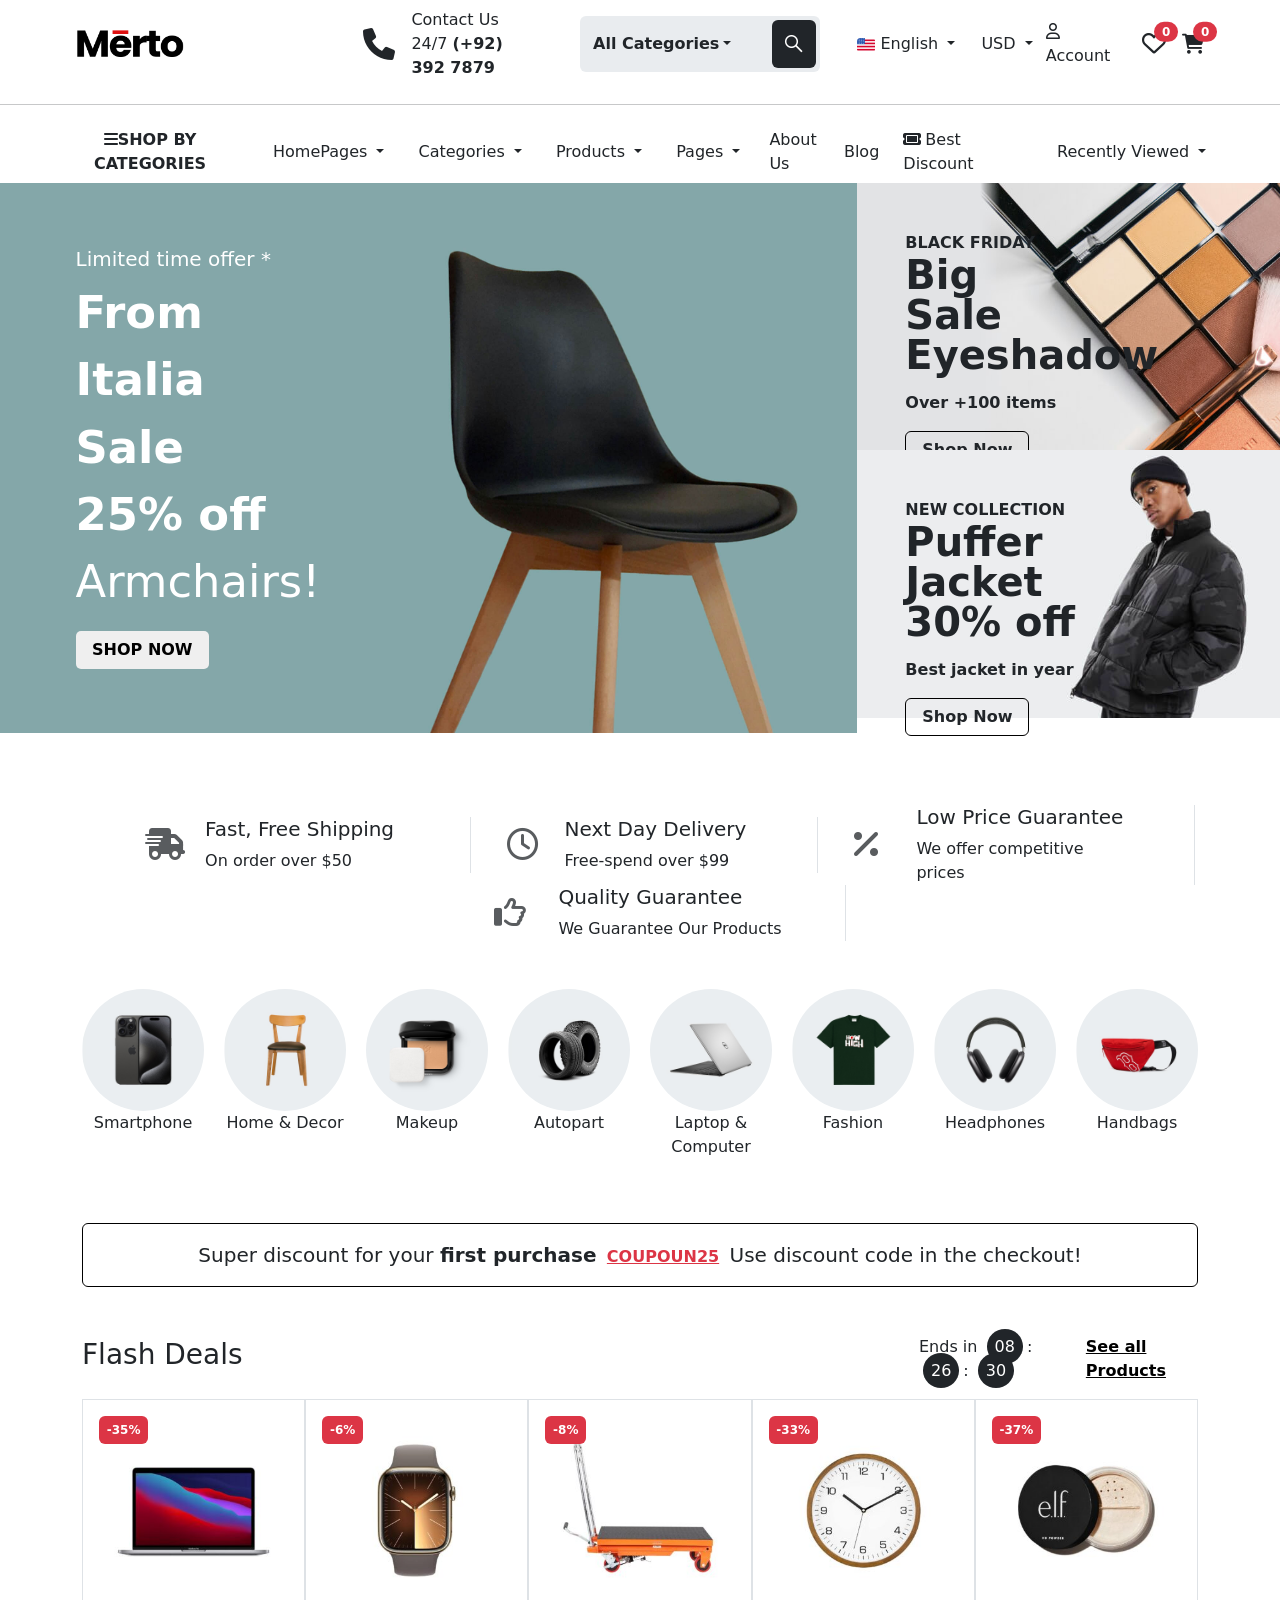
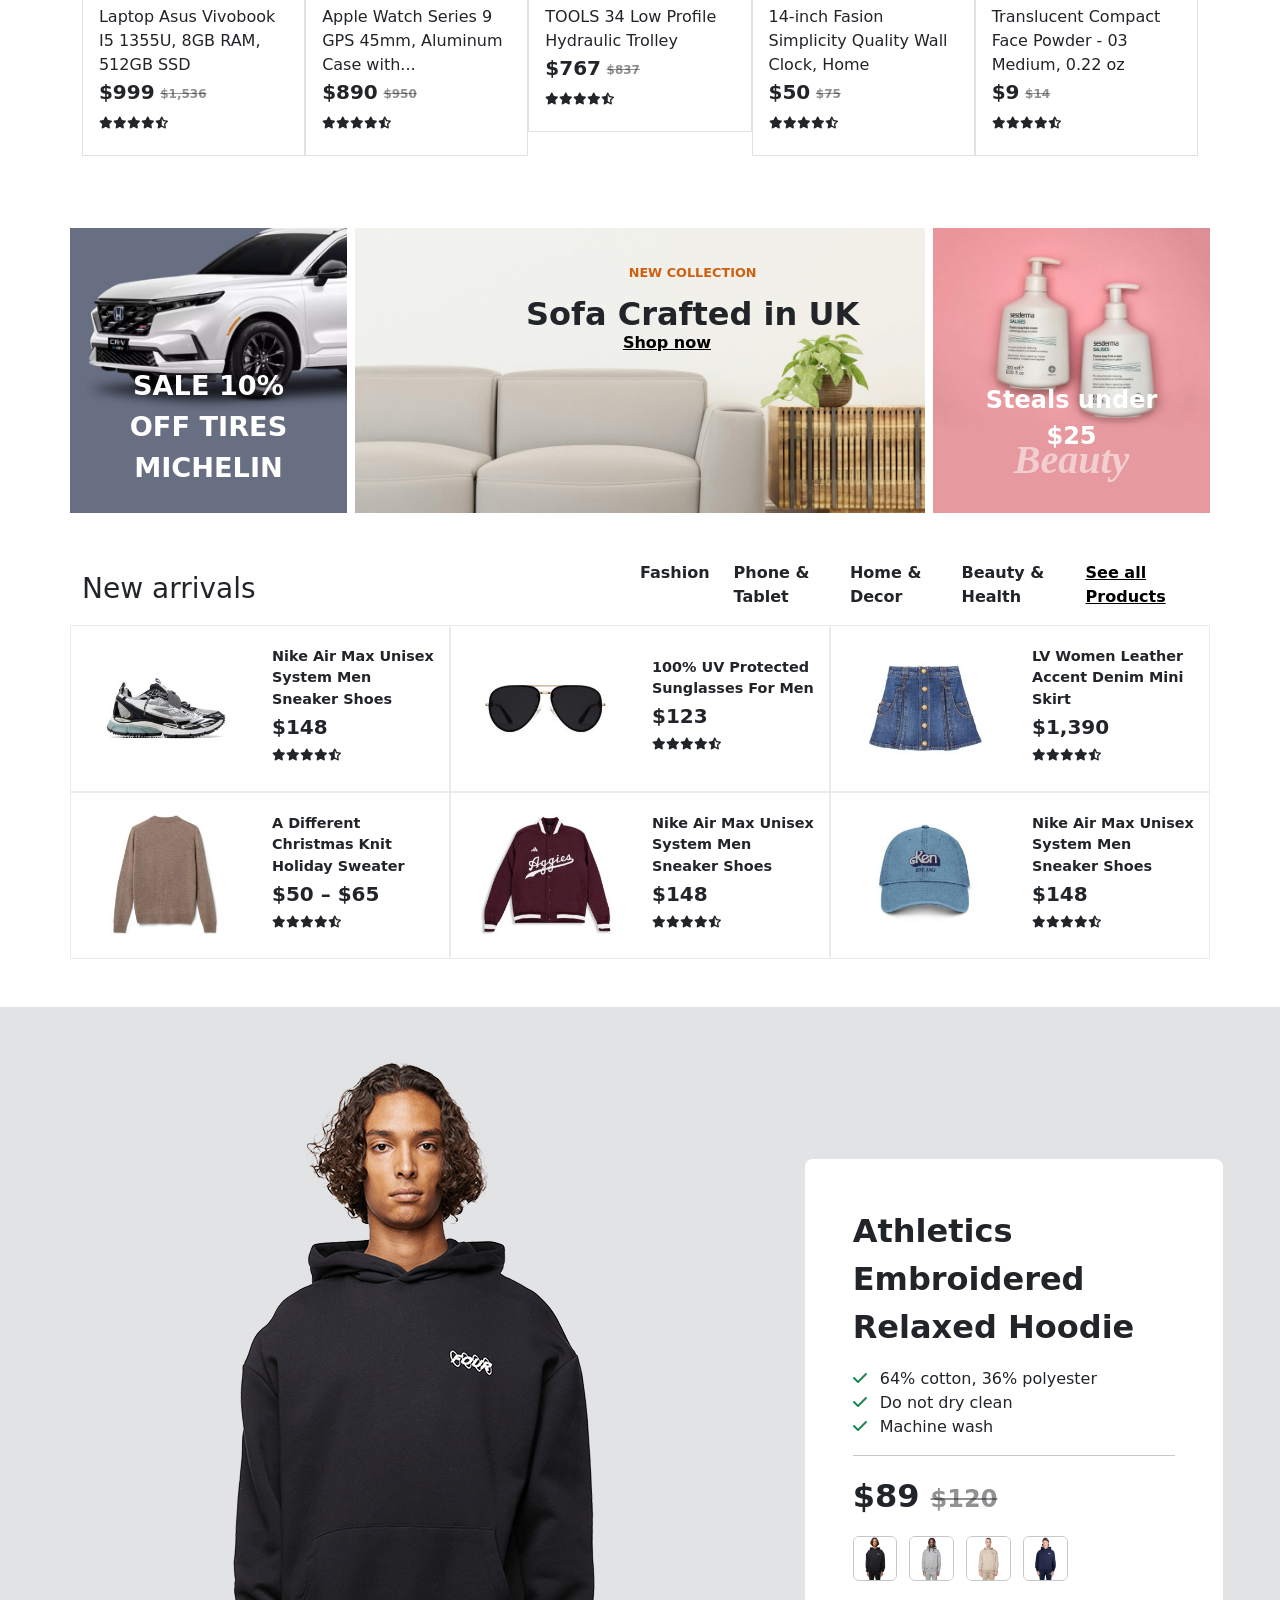
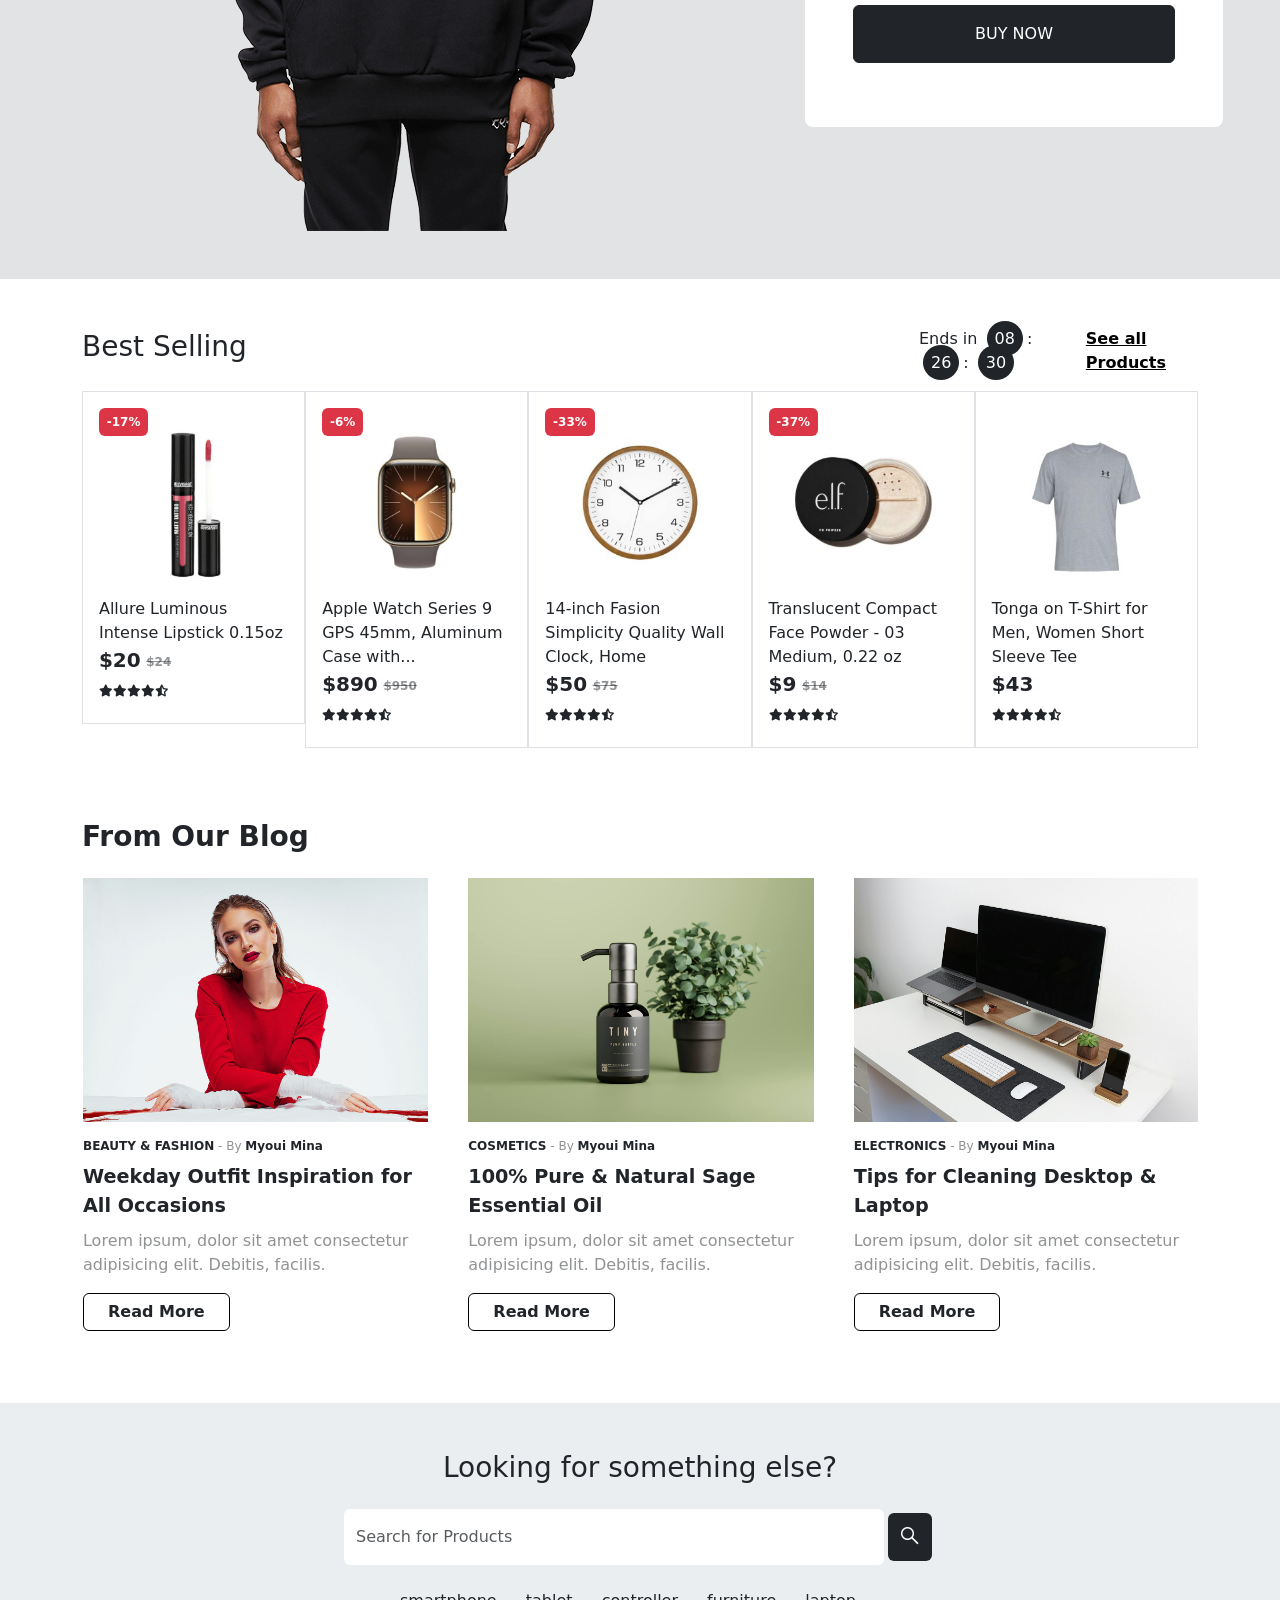
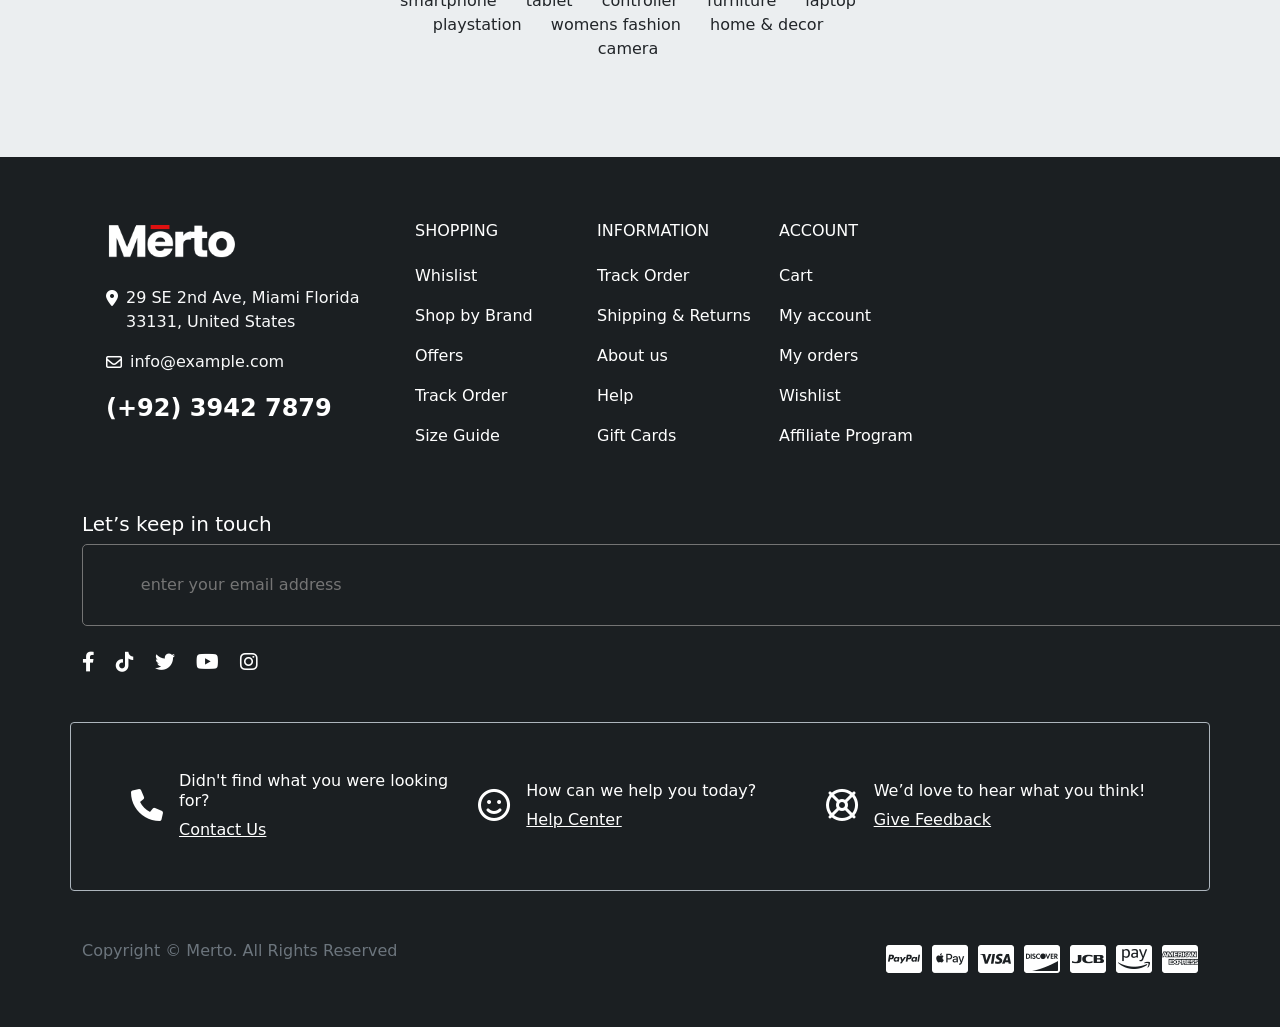
<file: index.html>
<!DOCTYPE html>
<html lang="en">

<head>
    <meta charset="UTF-8">
    <meta name="viewport" content="width=device-width, initial-scale=1.0">
    <title>Document</title>
    <link href="https://cdn.jsdelivr.net/npm/bootstrap@5.3.8/dist/css/bootstrap.min.css" rel="stylesheet"
        integrity="sha384-sRIl4kxILFvY47J16cr9ZwB07vP4J8+LH7qKQnuqkuIAvNWLzeN8tE5YBujZqJLB" crossorigin="anonymous">

    <link rel="stylesheet" href="https://cdnjs.cloudflare.com/ajax/libs/font-awesome/6.0.0/css/all.min.css">

    <link rel="stylesheet" href="https://cdnjs.cloudflare.com/ajax/libs/OwlCarousel2/2.3.4/assets/owl.carousel.min.css">
    <link rel="stylesheet"
        href="https://cdnjs.cloudflare.com/ajax/libs/OwlCarousel2/2.3.4/assets/owl.theme.default.min.css">

    <link rel="stylesheet" href="css/homeStyle.css">
</head>

<body>

    <nav class="container-fluid position-sticky top-0 z-3 bg-white">
        <section class="myContainer">
            <div class=" row align-items-center">
                <div class="col-3">
                    <a href="index.html">
                        <img src="Images/logo.png" alt="" class="col-5">
                    </a>
                </div>

                <div class="col-5 d-flex ">
                    <div class="d-flex align-items-center me-5 hoveract">
                        <i class="fa-solid fa-phone fa-2x me-3"></i>
                        <a href="" class=" list-group-item ">
                            Contact Us 24/7 <span class="fw-bold">(+92) 392 7879</span>
                        </a>
                    </div>

                    <div class="input-group mb-3 bg-body-secondary mt-3 rounded-2">
                        <button class="btn  dropdown-toggle fw-bold" type="button" data-bs-toggle="dropdown"
                            aria-expanded="false">All Categories</button>
                        <ul class="dropdown-menu">
                            <li><a class="dropdown-item" href="#">Action</a></li>
                            <li><a class="dropdown-item" href="#">Another action</a></li>
                            <li><a class="dropdown-item" href="#">Something else here</a></li>
                            <li>
                                <hr class="dropdown-divider">
                            </li>
                            <li><a class="dropdown-item" href="#">Separated link</a></li>
                        </ul>
                        <input type="text" class="form-control border border-0 bg-body-secondary py-3"
                            aria-label="Text input with dropdown button" placeholder="Search for Products">

                        <button class="btn fw-bold bg-dark m-1 rounded-2" type="button" data-bs-toggle="dropdown"
                            aria-expanded="false"><i class="fa-brands fa-sistrix text-white fa-lg"></i></button>
                    </div>
                </div>

                <div class="col-4 d-flex align-items-center justify-content-end ">
                    <div class="btn-group hoveract">
                        <button class="btn dropdown-toggle" type="button" data-bs-toggle="dropdown"
                            aria-expanded="false">
                            <img src="Images/english.png" alt="">
                            English
                        </button>
                        <ul class="dropdown-menu ">
                            <li><a class="dropdown-item" href="#"><img src="Images/espanol.png" alt=""> Español</a></li>
                            <li><a class="dropdown-item" href="#"><img src="Images/francais.png" alt=""> Français</a>
                            </li>
                            <li><a class="dropdown-item" href="#"><img src="Images/portugues.png" alt=""> português</a>
                            </li>
                        </ul>
                    </div>

                    <div class="btn-group hoveract">
                        <button class="btn dropdown-toggle" type="button" data-bs-toggle="dropdown"
                            aria-expanded="false">
                            USD
                        </button>
                        <ul class="dropdown-menu">
                            <li><a class="dropdown-item" href="#">Menu item</a></li>
                            <li><a class="dropdown-item" href="#">Menu item</a></li>
                            <li><a class="dropdown-item" href="#">Menu item</a></li>
                        </ul>
                    </div>


                    <a href="" class="me-3 list-group-item hoveract">
                        <i class="fa-regular fa-user"></i>
                        <span class="fw-medium">Account</span>
                    </a>

                    <a href="" class="me-3 list-group-item hoveract">
                        <i class="fa-regular fa-heart fa-xl"></i>
                        <span class="position-absolute top-0 start-100 translate-middle badge rounded-pill bg-danger ">
                            0
                        </span>
                    </a>

                    <a href="" class=" list-group-item hoveract">
                        <i class="fa-solid fa-cart-shopping fa-lg"></i>
                        <span class="position-absolute top-0 start-100 translate-middle badge rounded-pill bg-danger">
                            0
                        </span>
                    </a>
                </div>

            </div>
        </section>
    </nav>

    <hr>

    <section class="myContainer">
        <div class="row align-items-center ">

            <div class="col-2">
                <div class="btn-group hoveract">
                    <button class="btn fw-semibold" type="button" data-bs-toggle="dropdown" aria-expanded="false">
                        <i class="fa-solid fa-bars"></i>SHOP BY CATEGORIES
                    </button>
                    <ul class="dropdown-menu">
                        <li><a class="dropdown-item" href="#">Menu item</a></li>
                        <li><a class="dropdown-item" href="#">Menu item</a></li>
                        <li><a class="dropdown-item" href="#">Menu item</a></li>
                    </ul>
                </div>
            </div>

            <div class="col-8 d-flex align-items-center ">
                <div class="btn-group hoveract me-2" id="homepage">
                    <button class="btn dropdown-toggle" type="button" data-bs-toggle="dropdown" aria-expanded="false">
                        HomePages
                    </button>
                    <ul class="dropdown-menu">
                        <li><a class="dropdown-item" href="#">Menu item</a></li>
                        <li><a class="dropdown-item" href="#">Menu item</a></li>
                        <li><a class="dropdown-item" href="#">Menu item</a></li>
                    </ul>
                </div>

                <div class="btn-group hoveract me-2">
                    <button class="btn dropdown-toggle" type="button" data-bs-toggle="dropdown" aria-expanded="false">
                        Categories
                    </button>
                    <ul class="dropdown-menu">
                        <li><a class="dropdown-item" href="#">Menu item</a></li>
                        <li><a class="dropdown-item" href="#">Menu item</a></li>
                        <li><a class="dropdown-item" href="#">Menu item</a></li>
                    </ul>
                </div>

                <div class="btn-group hoveract me-2">
                    <button class="btn dropdown-toggle" type="button" data-bs-toggle="dropdown" aria-expanded="false">
                        Products
                    </button>
                    <ul class="dropdown-menu">
                        <li><a class="dropdown-item" href="#">Menu item</a></li>
                        <li><a class="dropdown-item" href="#">Menu item</a></li>
                        <li><a class="dropdown-item" href="#">Menu item</a></li>
                    </ul>
                </div>

                <div class="btn-group hoveract me-3">
                    <button class="btn dropdown-toggle" type="button" data-bs-toggle="dropdown" aria-expanded="false">
                        Pages
                    </button>
                    <ul class="dropdown-menu">
                        <li><a class="dropdown-item" href="#">Menu item</a></li>
                        <li><a class="dropdown-item" href="#">Menu item</a></li>
                        <li><a class="dropdown-item" href="Contact.html">Contact</a></li>
                    </ul>
                </div>

                <a href="" class=" list-group-item hoveract me-4">About Us</a>
                <a href="" class=" list-group-item hoveract me-4">Blog</a>
                <a href="" class=" list-group-item hoveract me-4"><i class="fa-solid fa-ticket me-1"></i>Best
                    Discount</a>

            </div>


            <div class="col-2  text-end">
                <div class="btn-group hoveract">
                    <button class="btn dropdown-toggle" type="button" data-bs-toggle="dropdown" aria-expanded="false">
                        Recently Viewed
                    </button>
                    <ul class="dropdown-menu">
                        <li><a class="dropdown-item" href="#">Menu item</a></li>
                        <li><a class="dropdown-item" href="#">Menu item</a></li>
                        <li><a class="dropdown-item" href="#">Menu item</a></li>
                    </ul>
                </div>
            </div>
        </div>
    </section>


    <div id="myOverlay" class="overlay d-none">
        <div class="overlay-content">
            <div class="d-flex flex-wrap gap-5 justify-content-center">
                <div class="bg-white text-black fw-bold homepageCard">
                    <img src="Images/mega-home-1.jpg" alt="" class="img-fluid">
                    <p class="text-center pt-2">Supermarket 01</p>
                </div>
                <div class="bg-white text-black fw-bold homepageCard">
                    <img src="Images/mega-home-2.jpg" alt="" class="img-fluid">
                    <p class="text-center pt-2">Supermarket 01</p>
                </div>
                <div class="bg-white text-black fw-bold homepageCard">
                    <img src="Images/mega-home-3.jpg" alt="" class="img-fluid">
                    <p class="text-center pt-2">Supermarket 01</p>
                </div>
                <div class="bg-white text-black fw-bold homepageCard">
                    <img src="Images/mega-home-4.jpg" alt="" class="img-fluid">
                    <p class="text-center pt-2">Supermarket 01</p>
                </div>
                <div class="bg-white text-black fw-bold homepageCard">
                    <img src="Images/mega-home-5.jpg" alt="" class="img-fluid">
                    <p class="text-center pt-2">Supermarket 01</p>
                </div>
                <div class="bg-white text-black fw-bold homepageCard">
                    <img src="Images/mega-home-6.jpg" alt="" class="img-fluid">
                    <p class="text-center pt-2">Supermarket 01</p>
                </div>
            </div>
        </div>
    </div>

    <!-- <section class="container-fluid">
        <div class="row">
            <div class="col-8">
                <div id="carouselExampleCaptions" class="carousel slide">
                    <div class="carousel-indicators">
                        <button type="button" data-bs-target="#carouselExampleCaptions" data-bs-slide-to="0"
                            class="active" aria-current="true" aria-label="Slide 1"></button>
                        <button type="button" data-bs-target="#carouselExampleCaptions" data-bs-slide-to="1"
                            aria-label="Slide 2"></button>
                        <button type="button" data-bs-target="#carouselExampleCaptions" data-bs-slide-to="2"
                            aria-label="Slide 3"></button>
                    </div>
                    <div class="carousel-inner ">
                        <div class="carousel-item active d-flex carousel-container">
                            <div class="col-5 custom-carousel-caption d-none d-md-block">
                                <h5>Limited time offer *</h5>
                                <p><span class="fw-semibold">From Italia Sale 25% off</span> <span
                                        class="fw-light">Armchairs!</span></p>
                                <button>SHOP NOW</button>
                            </div>
                            <div class="col-7">
                                <img src="Images/slide1-demo1.jpg" class="d-block w-100 " alt="...">
                            </div>
                        </div>


                        <div class="carousel-item">
                            <img src="Images/slide2-demo1.jpg" class="d-block w-100" alt="...">
                            <div class="carousel-caption d-none d-md-block">
                                <h5>Second slide label</h5>
                                <p>Some representative placeholder content for the second slide.</p>
                            </div>
                        </div>
                        <div class="carousel-item">
                            <img src="Images/slide3-demo1.png" class="d-block w-100" alt="...">
                            <div class="carousel-caption d-none d-md-block">
                                <h5>Third slide label</h5>
                                <p>Some representative placeholder content for the third slide.</p>
                            </div>
                        </div>
                    </div>

                </div>
            </div>
            <div class="col-4">qwe</div>
        </div>
    </section> -->



    <!-- <div id="carouselExampleCaptions" class="carousel slide">
                    <div class="carousel-indicators">
                        <button type="button" data-bs-target="#carouselExampleCaptions" data-bs-slide-to="0"
                            class="active" aria-current="true" aria-label="Slide 1"></button>
                        <button type="button" data-bs-target="#carouselExampleCaptions" data-bs-slide-to="1"
                            aria-label="Slide 2"></button>
                        <button type="button" data-bs-target="#carouselExampleCaptions" data-bs-slide-to="2"
                            aria-label="Slide 3"></button>
                    </div>

                    <div class="carousel-inner overflow-hidden">
                        <div class=" carousel-item active bg-green">
                            <div class="d-flex">
                                <div class="carousel-caption custom-carousel-caption d-none d-md-block col-4">
                                    <h5>First slide label</h5>
                                    <p>Some representative placeholder content for the first slide.</p>
                                </div>
                                <div class="col-8 me-0 custom-carousel-img">
                                    <img src="Images/slide1-demo1.jpg" class="d-block w-100" alt="...">
                                </div>
                            </div>
                        </div>


                        <div class="carousel-item bg-beige">
                            <div>
                                <div class="carousel-caption custom-carousel-caption d-none d-md-block col-4">
                                    <h5>Second slide label</h5>
                                    <p>Some representative placeholder content for the second slide.</p>
                                </div>

                                <div class="col-8 me-0 custom-carousel-img">
                                    <img src="Images/slide2-demo1.jpg" class="d-block " alt="...">
                                </div>
                            </div>
                        </div>

                        <div class="carousel-item bg-red">
                            <div class="carousel-caption custom-carousel-caption d-none d-md-block col-4">
                                <h5>Third slide label</h5>
                                <p>Some representative placeholder content for the third slide.</p>
                            </div>
                            <div class="col-8 me-0 custom-carousel-img">
                                <img src="Images/slide3-demo1.png" class="d-block img-fluid" alt="...">
                            </div>
                        </div>
                    </div>

                </div> -->

    <section class="container-fluid p-0">
        <div class="row">
            <div class="container col-8 p-0 m-0">
                <div class="owl-carousel photos-carousel">
                    <div class="item bg-green d-flex">
                        <div class="col-5 custom-carousel-caption d-none d-md-block">
                            <h5>Limited time offer *</h5>
                            <p><span class="fw-semibold">From Italia Sale 25% off</span> <span
                                    class="fw-light">Armchairs!</span></p>
                            <button>SHOP NOW</button>
                        </div>
                        <div class="col-7">
                            <img src="Images/slide1-demo1.jpg" class=" photos-carouse " alt="...">
                        </div>
                    </div>

                    <div class="item bg-beige d-flex">
                        <div class="col-5 custom-carousel-caption d-none d-md-block">
                            <h5>Limited time offer *</h5>
                            <p><span class="fw-semibold">From Italia Sale 25% off</span> <span
                                    class="fw-light">Armchairs!</span></p>
                            <button>SHOP NOW</button>
                        </div>
                        <div class="col-7">
                            <img src="Images/slide2-demo1.jpg" class=" photos-carouse " alt="...">
                        </div>
                    </div>

                    <div class="item bg-red d-flex">
                        <div class="col-5 custom-carousel-caption d-none d-md-block">
                            <h5>Limited time offer *</h5>
                            <p><span class="fw-semibold">From Italia Sale 25% off</span> <span
                                    class="fw-light">Armchairs!</span></p>
                            <button>SHOP NOW</button>
                        </div>
                        <div class="col-7">
                            <img src="Images/slide3-demo1.png" class=" photos-carouse " alt="...">
                        </div>
                    </div>
                </div>
            </div>

            <div class="col-4 p-0 m-0">
                <div class="side-banners">
                    <div class="">
                        <img src="Images/banner1-mobile-demo1.jpg" alt="" class="">
                    </div>
                    <div class="position-absolute py-5 px-5">
                        <p class="fw-bold my-0">BLACK FRIDAY</p>
                        <p class="fw-semibold fs-1 w-50 lh-1">Big Sale Eyeshadow</p>
                        <p class="fw-semibold">Over +100 items</p>
                        <button class="btn border border-black fw-semibold px-3 " id="readMore">Shop Now</button>
                    </div>
                    <div class="position-relative">
                        <img src="Images/banner2-mobile-demo1.jpg" alt="" class="">

                        <div class="position-absolute py-5 px-5 top-0">
                            <p class="fw-bold my-0">NEW COLLECTION</p>
                            <p class="fw-semibold fs-1 col-8 lh-1">Puffer Jacket 30% off</p>
                            <p class="fw-semibold">Best jacket in year</p>
                            <button class="btn border border-black fw-semibold px-3 " id="readMore">Shop Now</button>
                        </div>
                    </div>

                </div>
            </div>
        </div>
    </section>


    <section class="container-fluid my-5">

        <div class="row justify-content-center align-items-center">
            <div class="col-auto border-end pe-5 row align-items-center ps-5">
                <div class="col-2">
                    <i class="fa-solid fa-truck-fast fa-2x text-muted"></i>
                </div>
                <div class="col-10 ps-4">
                    <h5>Fast, Free Shipping</h5>
                    <span>On order over $50</span>
                </div>
            </div>

            <div class="col-auto border-end pe-5 row align-items-center ps-5">
                <div class="col-2">
                    <i class="fa-regular fa-clock fa-2x text-muted"></i>
                </div>
                <div class="col-10 ps-4">
                    <h5>Next Day Delivery</h5>
                    <span>Free-spend over $99</span>
                </div>
            </div>

            <div class="col-auto border-end pe-5 row align-items-center ps-5">
                <div class="col-2">
                    <i class="fa-solid fa-percent fa-2x text-muted"></i>
                </div>
                <div class="col-10 ps-4">
                    <h5>Low Price Guarantee</h5>
                    <span>We offer competitive prices</span>
                </div>
            </div>

            <div class="col-auto border-end pe-5 row align-items-center ps-5">
                <div class="col-2">
                    <i class="fa-regular fa-thumbs-up fa-2x text-muted"></i>
                </div>
                <div class="col-10 ps-4">
                    <h5>Quality Guarantee</h5>
                    <span>We Guarantee Our Products</span>
                </div>
            </div>
        </div>
    </section>


    <section class="container-fluid my-5">

        <div class="container">
            <div class="owl-carousel categories-carousel">
                <div class="item">
                    <div class="col">
                        <img src="Images/cat-1.jpg" alt="" class="rounded-circle">
                        <p class="text-center">Smartphone</p>
                    </div>
                </div>

                <div class="item">
                    <div class="col">
                        <img src="Images/cat-2.jpg" alt="" class="rounded-circle ">
                        <p class="text-center">Home & Decor</p>
                    </div>
                </div>

                <div class="item">
                    <div class="col">
                        <img src="Images/cat-3.jpg" alt="" class="rounded-circle">
                        <p class="text-center">Makeup</p>
                    </div>
                </div>

                <div class="item">
                    <div class="col">
                        <img src="Images/cat-4.jpg" alt="" class="rounded-circle ">
                        <p class="text-center">Autopart</p>
                    </div>
                </div>

                <div class="item">
                    <div class="col">
                        <img src="Images/cat-5.jpg" alt="" class="rounded-circle ">
                        <p class="text-center">Laptop & Computer</p>
                    </div>
                </div>

                <div class="item">
                    <div class="col">
                        <img src="Images/cat-6.jpg" alt="" class="rounded-circle ">
                        <p class="text-center">Fashion</p>
                    </div>
                </div>

                <div class="item">
                    <div class="col">
                        <img src="Images/cat-7.jpg" alt="" class="rounded-circle ">
                        <p class="text-center">Headphones</p>
                    </div>
                </div>

                <div class="item">
                    <div class="col">
                        <img src="Images/cat-8.jpg" alt="" class="rounded-circle ">
                        <p class="text-center">Handbags</p>
                    </div>
                </div>
            </div>
        </div>

    </section>


    <section class="container my-5">

        <div class="text-center border border-black py-3 rounded-2 fs-5 ">
            <span>Super discount for your <span class="fw-semibold">first purchase</span></span>
            <a href="#" class="text-danger fw-bold p-1 fs-6">COUPOUN25</a>
            <span>Use discount code in the checkout!</span>
        </div>

    </section>



    <section class="container my-5">

        <div class="d-flex align-items-center justify-content-between">
            <div class="col-8 ">
                <h3>Flash Deals</h3>
            </div>

            <div class="d-flex col-3 justify-content-between">
                <div>
                    <span>Ends in</span>
                    <span class="p-2 mx-1 bg-dark text-white rounded-circle">08</span>:
                    <span class="p-2 mx-1 bg-dark text-white rounded-circle">26</span>:
                    <span class="p-2 mx-1 bg-dark text-white rounded-circle">30</span>
                </div>
                <div>
                    <a href="#" class="text-black fw-semibold">See all Products</a>
                </div>
            </div>
        </div>


        <div class="owl-carousel products-carousel my-3">
            <div class="item">
                <div class="col border p-3 position-relative">
                    <span class="position-absolute top-10 start-10 py-2 badge bg-danger">
                        -35%
                    </span>
                    <img src="Images/Laptop.jpg" alt="" class="img-fluid">
                    <p class="p-0 m-0 hoveract">Laptop Asus Vivobook I5 1355U, 8GB RAM, 512GB SSD</p>
                    <p class="fw-bold p-0 m-0"><span class="fs-5">$999</span> <span
                            class="text-decoration-line-through text-body-tertiary fa-xs">$1,536</span> </p>

                    <p class="p-0 my-1"><i class="fa-solid fa-star fa-xs"></i><i class="fa-solid fa-star fa-xs"></i><i
                            class="fa-solid fa-star fa-xs"></i><i class="fa-solid fa-star fa-xs"></i><i
                            class="fa-solid fa-star-half-stroke fa-xs"></i></p>


                    <div class="position-absolute product-hover-btn gap-1 ">
                        <span class="col bg-body-secondary py-1 px-2 rounded-1"><i
                                class="fa-regular fa-heart"></i></span>
                        <span class="col bg-body-secondary py-1 px-2 rounded-1"><i
                                class="fa-brands fa-sistrix"></i></span>
                        <span class="col bg-body-secondary py-1 px-2 rounded-1"><i
                                class="fa-solid fa-cart-shopping"></i></span>
                        <span class="col bg-body-secondary py-1 px-2 rounded-1"><i class="fa-solid fa-check"></i></span>
                    </div>
                </div>
            </div>

            <div class="item">
                <div class="col border p-3 ">
                    <span class="position-absolute top-10 start-10 py-2 badge bg-danger">
                        -6%
                    </span>
                    <img src="Images/Wacth.jpg" alt="" class="img-fluid">
                    <p class="p-0 m-0 hoveract">Apple Watch Series 9 GPS 45mm, Aluminum Case with...</p>
                    <p class="fw-bold p-0 m-0"><span class="fs-5">$890</span> <span
                            class="text-decoration-line-through text-body-tertiary fa-xs">$950</span> </p>

                    <p class="p-0 my-1"><i class="fa-solid fa-star fa-xs"></i><i class="fa-solid fa-star fa-xs"></i><i
                            class="fa-solid fa-star fa-xs"></i><i class="fa-solid fa-star fa-xs"></i><i
                            class="fa-solid fa-star-half-stroke fa-xs"></i></p>
                    <div class="position-absolute product-hover-btn gap-1 ">
                        <span class="col bg-body-secondary py-1 px-2 rounded-1"><i
                                class="fa-regular fa-heart"></i></span>
                        <span class="col bg-body-secondary py-1 px-2 rounded-1"><i
                                class="fa-brands fa-sistrix"></i></span>
                        <span class="col bg-body-secondary py-1 px-2 rounded-1"><i
                                class="fa-solid fa-cart-shopping"></i></span>
                        <span class="col bg-body-secondary py-1 px-2 rounded-1"><i class="fa-solid fa-check"></i></span>
                    </div>
                </div>
            </div>

            <div class="item">
                <a href="product.html" class="text-decoration-none text-dark">
                    <div class="col border p-3">
                        <span class="position-absolute top-10 start-10 py-2 badge bg-danger">
                            -8%
                        </span>
                        <img src="Images/tool1.jpg" alt="" class="img-fluid">
                        <p class="p-0 m-0 hoveract">TOOLS 34 Low Profile Hydraulic Trolley</p>
                        <p class="fw-bold p-0 m-0"><span class="fs-5">$767</span> <span
                                class="text-decoration-line-through text-body-tertiary fa-xs">$837</span> </p>

                        <p class="p-0 my-1"><i class="fa-solid fa-star fa-xs"></i><i
                                class="fa-solid fa-star fa-xs"></i><i class="fa-solid fa-star fa-xs"></i><i
                                class="fa-solid fa-star fa-xs"></i><i class="fa-solid fa-star-half-stroke fa-xs"></i>
                        </p>
                        <div class="position-absolute product-hover-btn gap-1 ">
                            <span class="col bg-body-secondary py-1 px-2 rounded-1"><i
                                    class="fa-regular fa-heart"></i></span>
                            <span class="col bg-body-secondary py-1 px-2 rounded-1"><i
                                    class="fa-brands fa-sistrix"></i></span>
                            <span class="col bg-body-secondary py-1 px-2 rounded-1"><i
                                    class="fa-solid fa-cart-shopping"></i></span>
                            <span class="col bg-body-secondary py-1 px-2 rounded-1"><i
                                    class="fa-solid fa-check"></i></span>
                        </div>
                    </div>
                </a>
            </div>

            <div class="item">
                <div class="col border p-3">
                    <span class="position-absolute top-10 start-10 py-2 badge bg-danger">
                        -33%
                    </span>
                    <img src="Images/clock.jpg" alt="" class="img-fluid">
                    <p class="p-0 m-0 hoveract">14-inch Fasion Simplicity Quality Wall Clock, Home</p>
                    <p class="fw-bold p-0 m-0"><span class="fs-5">$50</span> <span
                            class="text-decoration-line-through text-body-tertiary fa-xs">$75</span> </p>

                    <p class="p-0 my-1"><i class="fa-solid fa-star fa-xs"></i><i class="fa-solid fa-star fa-xs"></i><i
                            class="fa-solid fa-star fa-xs"></i><i class="fa-solid fa-star fa-xs"></i><i
                            class="fa-solid fa-star-half-stroke fa-xs"></i></p>
                    <div class="position-absolute product-hover-btn gap-1 ">
                        <span class="col bg-body-secondary py-1 px-2 rounded-1"><i
                                class="fa-regular fa-heart"></i></span>
                        <span class="col bg-body-secondary py-1 px-2 rounded-1"><i
                                class="fa-brands fa-sistrix"></i></span>
                        <span class="col bg-body-secondary py-1 px-2 rounded-1"><i
                                class="fa-solid fa-cart-shopping"></i></span>
                        <span class="col bg-body-secondary py-1 px-2 rounded-1"><i class="fa-solid fa-check"></i></span>
                    </div>
                </div>
            </div>

            <div class="item">
                <div class="col border p-3">
                    <span class="position-absolute top-10 start-10 py-2 badge bg-danger">
                        -37%
                    </span>
                    <img src="Images/cosmo1.jpg" alt="" class="img-fluid">
                    <p class="p-0 m-0 hoveract">Translucent Compact Face Powder - 03 Medium, 0.22 oz</p>
                    <p class="fw-bold p-0 m-0"><span class="fs-5">$9</span> <span
                            class="text-decoration-line-through text-body-tertiary fa-xs">$14</span> </p>

                    <p class="p-0 my-1"><i class="fa-solid fa-star fa-xs"></i><i class="fa-solid fa-star fa-xs"></i><i
                            class="fa-solid fa-star fa-xs"></i><i class="fa-solid fa-star fa-xs"></i><i
                            class="fa-solid fa-star-half-stroke fa-xs"></i></p>
                    <div class="position-absolute product-hover-btn gap-1 ">
                        <span class="col bg-body-secondary py-1 px-2 rounded-1"><i
                                class="fa-regular fa-heart"></i></span>
                        <span class="col bg-body-secondary py-1 px-2 rounded-1"><i
                                class="fa-brands fa-sistrix"></i></span>
                        <span class="col bg-body-secondary py-1 px-2 rounded-1"><i
                                class="fa-solid fa-cart-shopping"></i></span>
                        <span class="col bg-body-secondary py-1 px-2 rounded-1"><i class="fa-solid fa-check"></i></span>
                    </div>
                </div>
            </div>

            <div class="item">
                <div class="col border p-3">
                    <span class="position-absolute top-10 start-10 py-2 badge bg-danger">
                        -17%
                    </span>
                    <img src="Images/cosmo2.jpg" alt="" class="img-fluid">
                    <p class="p-0 m-0 hoveract">Allure Luminous Intense Lipstick 0.15oz</p>
                    <p class="fw-bold p-0 m-0"><span class="fs-5">$20</span> <span
                            class="text-decoration-line-through text-body-tertiary fa-xs">$24</span> </p>

                    <p class="p-0 my-1"><i class="fa-solid fa-star fa-xs"></i><i class="fa-solid fa-star fa-xs"></i><i
                            class="fa-solid fa-star fa-xs"></i><i class="fa-solid fa-star fa-xs"></i><i
                            class="fa-solid fa-star-half-stroke fa-xs"></i></p>
                    <div class="position-absolute product-hover-btn gap-1 ">
                        <span class="col bg-body-secondary py-1 px-2 rounded-1"><i
                                class="fa-regular fa-heart"></i></span>
                        <span class="col bg-body-secondary py-1 px-2 rounded-1"><i
                                class="fa-brands fa-sistrix"></i></span>
                        <span class="col bg-body-secondary py-1 px-2 rounded-1"><i
                                class="fa-solid fa-cart-shopping"></i></span>
                        <span class="col bg-body-secondary py-1 px-2 rounded-1"><i class="fa-solid fa-check"></i></span>
                    </div>
                </div>
            </div>

            <div class="item">
                <div class="col border p-3">
                    <img src="Images/t-shirt.jpg" alt="" class="img-fluid">
                    <p class="p-0 m-0 hoveract">Tonga on T-Shirt for Men, Women Short Sleeve Tee</p>
                    <p class="fw-bold p-0 m-0"><span class="fs-5">$43</span></p>

                    <p class="p-0 my-1"><i class="fa-solid fa-star fa-xs"></i><i class="fa-solid fa-star fa-xs"></i><i
                            class="fa-solid fa-star fa-xs"></i><i class="fa-solid fa-star fa-xs"></i><i
                            class="fa-solid fa-star-half-stroke fa-xs"></i></p>
                    <div class="position-absolute product-hover-btn gap-1 ">
                        <span class="col bg-body-secondary py-1 px-2 rounded-1"><i
                                class="fa-regular fa-heart"></i></span>
                        <span class="col bg-body-secondary py-1 px-2 rounded-1"><i
                                class="fa-brands fa-sistrix"></i></span>
                        <span class="col bg-body-secondary py-1 px-2 rounded-1"><i
                                class="fa-solid fa-cart-shopping"></i></span>
                        <span class="col bg-body-secondary py-1 px-2 rounded-1"><i class="fa-solid fa-check"></i></span>
                    </div>
                </div>
            </div>

            <div class="item">
                <div class="col border p-3">
                    <span class="position-absolute top-10 start-10 py-2 badge bg-danger">
                        -37%
                    </span>
                    <img src="Images/cosmo3.jpg" alt="" class="img-fluid">
                    <p class="p-0 m-0 hoveract">Makeup Brushes Artisan Easel Elite Cosmetics</p>
                    <p class="fw-bold p-0 m-0"><span class="fs-5">$19</span> <span
                            class="text-decoration-line-through text-body-tertiary fa-xs">$30</span> </p>

                    <p class="p-0 my-1"><i class="fa-solid fa-star fa-xs"></i><i class="fa-solid fa-star fa-xs"></i><i
                            class="fa-solid fa-star fa-xs"></i><i class="fa-solid fa-star fa-xs"></i><i
                            class="fa-solid fa-star-half-stroke fa-xs"></i></p>
                    <div class="position-absolute product-hover-btn gap-1 ">
                        <span class="col bg-body-secondary py-1 px-2 rounded-1"><i
                                class="fa-regular fa-heart"></i></span>
                        <span class="col bg-body-secondary py-1 px-2 rounded-1"><i
                                class="fa-brands fa-sistrix"></i></span>
                        <span class="col bg-body-secondary py-1 px-2 rounded-1"><i
                                class="fa-solid fa-cart-shopping"></i></span>
                        <span class="col bg-body-secondary py-1 px-2 rounded-1"><i class="fa-solid fa-check"></i></span>
                    </div>
                </div>
            </div>
        </div>
    </section>



    <section class="container">
        <div class="row gap-2">
            <div class="col position-relative saleDiv overflow-hidden p-0 rescaleHover bg-darkBlue">
                <img src="Images/banner3-demo1.jpg" alt="" class="img-fluid">
                <p class="position-absolute ">SALE 10% OFF TIRES MICHELIN</p>
            </div>
            <div class="col-6 position-relative collectionDiv overflow-hidden p-0 rescaleHover">
                <img src="Images/banner4-demo1.jpg" alt="" class="w-100">
                <p class="position-absolute "><span>NEW COLLECTION</span><br> Sofa Crafted in UK</p>
                <a href="#" class=" position-absolute">Shop now</a>
            </div>
            <div class="col position-relative beautyDiv overflow-hidden p-0 rescaleHover bg-pink">
                <img src="Images/banner5-demo1.jpg" alt="" class="img-fluid">
                <p class="position-absolute">Steals under $25</p>
                <span class="position-absolute">Beauty</span>
            </div>
        </div>
    </section>



    <section class="container my-5">

        <div class="d-flex align-items-center justify-content-between">
            <div class="col">
                <h3>New arrivals</h3>
            </div>

            <div class="d-flex col justify-content-between">
                <div class="d-flex">
                    <p class="me-4 fw-semibold">Fashion</p>
                    <p class="me-4 fw-semibold">Phone & Tablet</p>
                    <p class="me-4 fw-semibold">Home & Decor</p>
                    <p class="me-4 fw-semibold">Beauty & Health</p>
                </div>
                <div>
                    <a href="#" class="text-black fw-semibold">See all Products</a>
                </div>
            </div>
        </div>

        <div class="row">
            <div class="row col-4 align-items-center border border-light-subtle p-0 m-0">
                <div class="col">
                    <img src="Images/Shoes.jpg" alt="" class="img-fluid">
                </div>
                <div class="col">
                    <p class="sm-text fw-semibold">Nike Air Max Unisex System Men Sneaker Shoes</p>
                    <p class="fa-lg fw-semibold">$148</p>
                    <p class="p-0 my-1"><i class="fa-solid fa-star fa-xs"></i><i class="fa-solid fa-star fa-xs"></i><i
                            class="fa-solid fa-star fa-xs"></i><i class="fa-solid fa-star fa-xs"></i><i
                            class="fa-solid fa-star-half-stroke fa-xs"></i></p>
                </div>
            </div>

            <div class="row col-4 align-items-center border border-light-subtle p-0 m-0">
                <div class="col">
                    <img src="Images/SunGlasses.jpg" alt="" class="img-fluid">
                </div>
                <div class="col">
                    <p class="sm-text fw-semibold">100% UV Protected Sunglasses For Men</p>
                    <p class="fa-lg fw-semibold">$123</p>
                    <p class="p-0 my-1"><i class="fa-solid fa-star fa-xs"></i><i class="fa-solid fa-star fa-xs"></i><i
                            class="fa-solid fa-star fa-xs"></i><i class="fa-solid fa-star fa-xs"></i><i
                            class="fa-solid fa-star-half-stroke fa-xs"></i></p>
                </div>
            </div>

            <div class="row col-4 align-items-center border border-light-subtle p-0 m-0">
                <div class="col">
                    <img src="Images/Skirt.jpg" alt="" class="img-fluid">
                </div>
                <div class="col">
                    <p class="sm-text fw-semibold">LV Women Leather Accent Denim Mini Skirt</p>
                    <p class="fa-lg fw-semibold">$1,390</p>
                    <p class="p-0 my-1"><i class="fa-solid fa-star fa-xs"></i><i class="fa-solid fa-star fa-xs"></i><i
                            class="fa-solid fa-star fa-xs"></i><i class="fa-solid fa-star fa-xs"></i><i
                            class="fa-solid fa-star-half-stroke fa-xs"></i></p>
                </div>
            </div>

            <div class="row col-4 align-items-center border border-light-subtle p-0 m-0">
                <div class="col">
                    <img src="Images/Plover.jpg" alt="" class="img-fluid">
                </div>
                <div class="col">
                    <p class="sm-text fw-semibold">A Different Christmas Knit Holiday Sweater</p>
                    <p class="fa-lg fw-semibold">$50 – $65</p>
                    <p class="p-0 my-1"><i class="fa-solid fa-star fa-xs"></i><i class="fa-solid fa-star fa-xs"></i><i
                            class="fa-solid fa-star fa-xs"></i><i class="fa-solid fa-star fa-xs"></i><i
                            class="fa-solid fa-star-half-stroke fa-xs"></i></p>
                </div>
            </div>

            <div class="row col-4 align-items-center border border-light-subtle p-0 m-0">
                <div class="col">
                    <img src="Images/Jacket.jpg" alt="" class="img-fluid">
                </div>
                <div class="col">
                    <p class="sm-text fw-semibold">Nike Air Max Unisex System Men Sneaker Shoes</p>
                    <p class="fa-lg fw-semibold">$148</p>
                    <p class="p-0 my-1"><i class="fa-solid fa-star fa-xs"></i><i class="fa-solid fa-star fa-xs"></i><i
                            class="fa-solid fa-star fa-xs"></i><i class="fa-solid fa-star fa-xs"></i><i
                            class="fa-solid fa-star-half-stroke fa-xs"></i></p>
                </div>
            </div>

            <div class="row col-4 align-items-center border border-light-subtle p-0 m-0">
                <div class="col">
                    <img src="Images/Cap.jpg" alt="" class="img-fluid">
                </div>
                <div class="col">
                    <p class="sm-text fw-semibold">Nike Air Max Unisex System Men Sneaker Shoes</p>
                    <p class="fa-lg fw-semibold">$148</p>
                    <p class="p-0 my-1"><i class="fa-solid fa-star fa-xs"></i><i class="fa-solid fa-star fa-xs"></i><i
                            class="fa-solid fa-star fa-xs"></i><i class="fa-solid fa-star fa-xs"></i><i
                            class="fa-solid fa-star-half-stroke fa-xs"></i></p>
                </div>
            </div>
        </div>
    </section>


    <section class="container-fluid my-5 bg-secondary-subtle">

        <div class="d-flex align-items-center justify-content-center gap-5 py-5">
            <div>
                <img src="Images/slide-hoodie-1.png" alt="" class="img-fluid">
            </div>
            <div class="p-5 bg-white rounded-3 col-4">
                <p class="fw-bold fa-2x">Athletics Embroidered Relaxed Hoodie</p>

                <ul class="list-unstyled mb-3">
                    <li><i class="fa-solid fa-check text-success me-2"></i> 64% cotton, 36% polyester</li>
                    <li><i class="fa-solid fa-check text-success me-2"></i> Do not dry clean</li>
                    <li><i class="fa-solid fa-check text-success me-2"></i> Machine wash</li>

                    <hr>
                    <p class="fw-bold p-0 m-0"><span class="fs-2">$89 </span> <span
                            class="text-decoration-line-through text-body-tertiary fs-4 "> $120</span> </p>

                    <div class="col-2 mt-3">
                        <div class="d-flex gap-2">
                            <img src="Images/hoodie-1.jpg" class="col-10  border border-secondary-subtle rounded-2 me-1"
                                alt="Thumb 1">
                            <img src="Images/hoodie-2.jpg" class="col-10  border border-secondary-subtle rounded-2 me-1"
                                alt="Thumb 4">
                            <img src="Images/hoodie-3.jpg" class="col-10  border border-secondary-subtle rounded-2 me-1"
                                alt="Thumb 2">
                            <img src="Images/hoodie-4.jpg" class="col-10  border border-secondary-subtle rounded-2 me-1"
                                alt="Thumb 3">
                        </div>
                    </div>
                    <button class="w-100 btn btn-dark p-2 mt-4 py-3">BUY NOW</button>

                </ul>
            </div>
        </div>

    </section>

    <section class="container my-5">

        <div class="d-flex align-items-center justify-content-between">
            <div class="col-8 ">
                <h3>Best Selling</h3>
            </div>

            <div class="d-flex col-3 justify-content-between">
                <div>
                    <span>Ends in</span>
                    <span class="p-2 mx-1 bg-dark text-white rounded-circle">08</span>:
                    <span class="p-2 mx-1 bg-dark text-white rounded-circle">26</span>:
                    <span class="p-2 mx-1 bg-dark text-white rounded-circle">30</span>
                </div>
                <div>
                    <a href="#" class="text-black fw-semibold">See all Products</a>
                </div>
            </div>
        </div>


        <div class="owl-carousel products-carousel my-3">
            <div class="item">
                <div class="col border p-3">
                    <span class="position-absolute top-10 start-10 py-2 badge bg-danger">
                        -17%
                    </span>
                    <img src="Images/cosmo2.jpg" alt="" class="img-fluid">
                    <p class="p-0 m-0">Allure Luminous Intense Lipstick 0.15oz</p>
                    <p class="fw-bold p-0 m-0"><span class="fs-5">$20</span> <span
                            class="text-decoration-line-through text-body-tertiary fa-xs">$24</span> </p>

                    <p class="p-0 my-1"><i class="fa-solid fa-star fa-xs"></i><i class="fa-solid fa-star fa-xs"></i><i
                            class="fa-solid fa-star fa-xs"></i><i class="fa-solid fa-star fa-xs"></i><i
                            class="fa-solid fa-star-half-stroke fa-xs"></i></p>
                    <div class="position-absolute product-hover-btn gap-1 ">
                        <span class="col bg-body-secondary py-1 px-2 rounded-1"><i
                                class="fa-regular fa-heart"></i></span>
                        <span class="col bg-body-secondary py-1 px-2 rounded-1"><i
                                class="fa-brands fa-sistrix"></i></span>
                        <span class="col bg-body-secondary py-1 px-2 rounded-1"><i
                                class="fa-solid fa-cart-shopping"></i></span>
                        <span class="col bg-body-secondary py-1 px-2 rounded-1"><i class="fa-solid fa-check"></i></span>
                    </div>
                </div>
            </div>

            <div class="item">
                <div class="col border p-3 ">
                    <span class="position-absolute top-10 start-10 py-2 badge bg-danger">
                        -6%
                    </span>
                    <img src="Images/Wacth.jpg" alt="" class="img-fluid">
                    <p class="p-0 m-0">Apple Watch Series 9 GPS 45mm, Aluminum Case with...</p>
                    <p class="fw-bold p-0 m-0"><span class="fs-5">$890</span> <span
                            class="text-decoration-line-through text-body-tertiary fa-xs">$950</span> </p>

                    <p class="p-0 my-1"><i class="fa-solid fa-star fa-xs"></i><i class="fa-solid fa-star fa-xs"></i><i
                            class="fa-solid fa-star fa-xs"></i><i class="fa-solid fa-star fa-xs"></i><i
                            class="fa-solid fa-star-half-stroke fa-xs"></i></p>
                    <div class="position-absolute product-hover-btn gap-1 ">
                        <span class="col bg-body-secondary py-1 px-2 rounded-1"><i
                                class="fa-regular fa-heart"></i></span>
                        <span class="col bg-body-secondary py-1 px-2 rounded-1"><i
                                class="fa-brands fa-sistrix"></i></span>
                        <span class="col bg-body-secondary py-1 px-2 rounded-1"><i
                                class="fa-solid fa-cart-shopping"></i></span>
                        <span class="col bg-body-secondary py-1 px-2 rounded-1"><i class="fa-solid fa-check"></i></span>
                    </div>
                </div>
            </div>

            <div class="item">
                <div class="col border p-3">
                    <span class="position-absolute top-10 start-10 py-2 badge bg-danger">
                        -33%
                    </span>
                    <img src="Images/clock.jpg" alt="" class="img-fluid">
                    <p class="p-0 m-0">14-inch Fasion Simplicity Quality Wall Clock, Home</p>
                    <p class="fw-bold p-0 m-0"><span class="fs-5">$50</span> <span
                            class="text-decoration-line-through text-body-tertiary fa-xs">$75</span> </p>

                    <p class="p-0 my-1"><i class="fa-solid fa-star fa-xs"></i><i class="fa-solid fa-star fa-xs"></i><i
                            class="fa-solid fa-star fa-xs"></i><i class="fa-solid fa-star fa-xs"></i><i
                            class="fa-solid fa-star-half-stroke fa-xs"></i></p>
                    <div class="position-absolute product-hover-btn gap-1 ">
                        <span class="col bg-body-secondary py-1 px-2 rounded-1"><i
                                class="fa-regular fa-heart"></i></span>
                        <span class="col bg-body-secondary py-1 px-2 rounded-1"><i
                                class="fa-brands fa-sistrix"></i></span>
                        <span class="col bg-body-secondary py-1 px-2 rounded-1"><i
                                class="fa-solid fa-cart-shopping"></i></span>
                        <span class="col bg-body-secondary py-1 px-2 rounded-1"><i class="fa-solid fa-check"></i></span>
                    </div>
                </div>
            </div>

            <div class="item">
                <div class="col border p-3">
                    <span class="position-absolute top-10 start-10 py-2 badge bg-danger">
                        -37%
                    </span>
                    <img src="Images/cosmo1.jpg" alt="" class="img-fluid">
                    <p class="p-0 m-0">Translucent Compact Face Powder - 03 Medium, 0.22 oz</p>
                    <p class="fw-bold p-0 m-0"><span class="fs-5">$9</span> <span
                            class="text-decoration-line-through text-body-tertiary fa-xs">$14</span> </p>

                    <p class="p-0 my-1"><i class="fa-solid fa-star fa-xs"></i><i class="fa-solid fa-star fa-xs"></i><i
                            class="fa-solid fa-star fa-xs"></i><i class="fa-solid fa-star fa-xs"></i><i
                            class="fa-solid fa-star-half-stroke fa-xs"></i></p>
                    <div class="position-absolute product-hover-btn gap-1 ">
                        <span class="col bg-body-secondary py-1 px-2 rounded-1"><i
                                class="fa-regular fa-heart"></i></span>
                        <span class="col bg-body-secondary py-1 px-2 rounded-1"><i
                                class="fa-brands fa-sistrix"></i></span>
                        <span class="col bg-body-secondary py-1 px-2 rounded-1"><i
                                class="fa-solid fa-cart-shopping"></i></span>
                        <span class="col bg-body-secondary py-1 px-2 rounded-1"><i class="fa-solid fa-check"></i></span>
                    </div>
                </div>
            </div>


            <div class="item">
                <div class="col border p-3">
                    <img src="Images/t-shirt.jpg" alt="" class="img-fluid">
                    <p class="p-0 m-0">Tonga on T-Shirt for Men, Women Short Sleeve Tee</p>
                    <p class="fw-bold p-0 m-0"><span class="fs-5">$43</span></p>

                    <p class="p-0 my-1"><i class="fa-solid fa-star fa-xs"></i><i class="fa-solid fa-star fa-xs"></i><i
                            class="fa-solid fa-star fa-xs"></i><i class="fa-solid fa-star fa-xs"></i><i
                            class="fa-solid fa-star-half-stroke fa-xs"></i></p>
                    <div class="position-absolute product-hover-btn gap-1 ">
                        <span class="col bg-body-secondary py-1 px-2 rounded-1"><i
                                class="fa-regular fa-heart"></i></span>
                        <span class="col bg-body-secondary py-1 px-2 rounded-1"><i
                                class="fa-brands fa-sistrix"></i></span>
                        <span class="col bg-body-secondary py-1 px-2 rounded-1"><i
                                class="fa-solid fa-cart-shopping"></i></span>
                        <span class="col bg-body-secondary py-1 px-2 rounded-1"><i class="fa-solid fa-check"></i></span>
                    </div>
                </div>
            </div>

            <div class="item">
                <div class="col border p-3">
                    <span class="position-absolute top-10 start-10 py-2 badge bg-danger">
                        -37%
                    </span>
                    <img src="Images/cosmo3.jpg" alt="" class="img-fluid">
                    <p class="p-0 m-0">Makeup Brushes Artisan Easel Elite Cosmetics</p>
                    <p class="fw-bold p-0 m-0"><span class="fs-5">$19</span> <span
                            class="text-decoration-line-through text-body-tertiary fa-xs">$30</span> </p>

                    <p class="p-0 my-1"><i class="fa-solid fa-star fa-xs"></i><i class="fa-solid fa-star fa-xs"></i><i
                            class="fa-solid fa-star fa-xs"></i><i class="fa-solid fa-star fa-xs"></i><i
                            class="fa-solid fa-star-half-stroke fa-xs"></i></p>
                    <div class="position-absolute product-hover-btn gap-1 ">
                        <span class="col bg-body-secondary py-1 px-2 rounded-1"><i
                                class="fa-regular fa-heart"></i></span>
                        <span class="col bg-body-secondary py-1 px-2 rounded-1"><i
                                class="fa-brands fa-sistrix"></i></span>
                        <span class="col bg-body-secondary py-1 px-2 rounded-1"><i
                                class="fa-solid fa-cart-shopping"></i></span>
                        <span class="col bg-body-secondary py-1 px-2 rounded-1"><i class="fa-solid fa-check"></i></span>
                    </div>
                </div>
            </div>

            <div class="item">
                <div class="col border p-3">
                    <span class="position-absolute top-10 start-10 py-2 badge bg-danger">
                        -8%
                    </span>
                    <img src="Images/tool1.jpg" alt="" class="img-fluid">
                    <p class="p-0 m-0">TOOLS 34 Low Profile Hydraulic Trolley</p>
                    <p class="fw-bold p-0 m-0"><span class="fs-5">$767</span> <span
                            class="text-decoration-line-through text-body-tertiary fa-xs">$837</span> </p>

                    <p class="p-0 my-1"><i class="fa-solid fa-star fa-xs"></i><i class="fa-solid fa-star fa-xs"></i><i
                            class="fa-solid fa-star fa-xs"></i><i class="fa-solid fa-star fa-xs"></i><i
                            class="fa-solid fa-star-half-stroke fa-xs"></i></p>
                    <div class="position-absolute product-hover-btn gap-1 ">
                        <span class="col bg-body-secondary py-1 px-2 rounded-1"><i
                                class="fa-regular fa-heart"></i></span>
                        <span class="col bg-body-secondary py-1 px-2 rounded-1"><i
                                class="fa-brands fa-sistrix"></i></span>
                        <span class="col bg-body-secondary py-1 px-2 rounded-1"><i
                                class="fa-solid fa-cart-shopping"></i></span>
                        <span class="col bg-body-secondary py-1 px-2 rounded-1"><i class="fa-solid fa-check"></i></span>
                    </div>
                </div>
            </div>

            <div class="item">
                <div class="col border p-3 position-relative">
                    <span class="position-absolute top-10 start-10 py-2 badge bg-danger">
                        -35%
                    </span>
                    <img src="Images/Laptop.jpg" alt="" class="img-fluid">
                    <p class="p-0 m-0">Laptop Asus Vivobook I5 1355U, 8GB RAM, 512GB SSD</p>
                    <p class="fw-bold p-0 m-0"><span class="fs-5">$999</span> <span
                            class="text-decoration-line-through text-body-tertiary fa-xs">$1,536</span> </p>

                    <p class="p-0 my-1"><i class="fa-solid fa-star fa-xs"></i><i class="fa-solid fa-star fa-xs"></i><i
                            class="fa-solid fa-star fa-xs"></i><i class="fa-solid fa-star fa-xs"></i><i
                            class="fa-solid fa-star-half-stroke fa-xs"></i></p>


                    <div class="position-absolute product-hover-btn gap-1 ">
                        <span class="col bg-body-secondary py-1 px-2 rounded-1"><i
                                class="fa-regular fa-heart"></i></span>
                        <span class="col bg-body-secondary py-1 px-2 rounded-1"><i
                                class="fa-brands fa-sistrix"></i></span>
                        <span class="col bg-body-secondary py-1 px-2 rounded-1"><i
                                class="fa-solid fa-cart-shopping"></i></span>
                        <span class="col bg-body-secondary py-1 px-2 rounded-1"><i class="fa-solid fa-check"></i></span>
                    </div>
                </div>
            </div>
        </div>
    </section>



    <section class="container my-5">

        <div class="d-flex align-items-center justify-content-between">
            <div class="col-8 ">
                <h3 style="font-weight: 700;">From Our Blog</h3>
            </div>
        </div>


        <div class="owl-carousel blog-carousel my-3">
            <div class="item">
                <div class="col">
                    <img src="Images/blog-1.jpg" alt="" class="img-fluid">
                    <p class="fa-xs mt-4"> <span class="hoveract fw-semibold">BEAUTY & FASHION</span> <span
                            class="text-body-tertiary">- By</span> <span class="hoveract fw-semibold">Myoui Mina</span>
                    </p>
                    <p class="fw-semibold mb-2" style="font-size: 1.2rem;">Weekday Outfit Inspiration for All Occasions
                    </p>
                    <p class="text-body-tertiary">Lorem ipsum, dolor sit amet consectetur adipisicing elit. Debitis,
                        facilis.</p>
                    <button class="btn border border-black fw-semibold px-4" id="readMore">Read More</button>
                </div>
            </div>
            <div class="item">
                <div class="col">
                    <img src="Images/blog-2.jpg" alt="" class="img-fluid">
                    <p class="fa-xs mt-4"> <span class="hoveract fw-semibold">COSMETICS</span> <span
                            class="text-body-tertiary">- By</span> <span class="hoveract fw-semibold">Myoui Mina</span>
                    </p>
                    <p class="fw-semibold mb-2" style="font-size: 1.2rem;">100% Pure & Natural Sage Essential Oil</p>
                    <p class="text-body-tertiary">Lorem ipsum, dolor sit amet consectetur adipisicing elit. Debitis,
                        facilis.</p>
                    <button class="btn border border-black fw-semibold px-4" id="readMore">Read More</button>
                </div>
            </div>
            <div class="item">
                <div class="col">
                    <img src="Images/blog-3.jpg" alt="" class="img-fluid">
                    <p class="fa-xs mt-4"> <span class="hoveract fw-semibold">ELECTRONICS</span> <span
                            class="text-body-tertiary">- By</span> <span class="hoveract fw-semibold">Myoui Mina</span>
                    </p>
                    <p class="fw-semibold mb-2" style="font-size: 1.2rem;">Tips for Cleaning Desktop & Laptop</p>
                    <p class="text-body-tertiary">Lorem ipsum, dolor sit amet consectetur adipisicing elit. Debitis,
                        facilis.</p>
                    <button class="btn border border-black fw-semibold px-4" id="readMore">Read More</button>
                </div>
            </div>
            <div class="item">
                <div class="col">
                    <img src="Images/blog-4.jpg" alt="" class="img-fluid">
                    <p class="fa-xs mt-4"> <span class="hoveract fw-semibold">COSMETICS</span> <span
                            class="text-body-tertiary">- By</span> <span class="hoveract fw-semibold">Myoui Mina</span>
                    </p>
                    <p class="fw-semibold mb-2" style="font-size: 1.2rem;">Giorgio Armani Si Intense Eau de Parfum
                        Review</p>
                    <p class="text-body-tertiary">Lorem ipsum, dolor sit amet consectetur adipisicing elit. Debitis,
                        facilis.</p>
                    <button class="btn border border-black fw-semibold px-4" id="readMore">Read More</button>
                </div>
            </div>
            <div class="item">
                <div class="col">
                    <img src="Images/blog-5.jpg" alt="" class="img-fluid">
                    <p class="fa-xs mt-4"> <span class="hoveract fw-semibold">AUTOPARTS</span> <span
                            class="text-body-tertiary">- By</span> <span class="hoveract fw-semibold">Myoui Mina</span>
                    </p>
                    <p class="fw-semibold mb-2" style="font-size: 1.2rem;">The Best Affordable Convertible Cars to Rent
                    </p>
                    <p class="text-body-tertiary">Lorem ipsum, dolor sit amet consectetur adipisicing elit. Debitis,
                        facilis.</p>
                    <button class="btn border border-black fw-semibold px-4" id="readMore">Read More</button>
                </div>
            </div>
            <div class="item">
                <div class="col">
                    <img src="Images/blog-6.jpg" alt="" class="img-fluid">
                    <p class="fa-xs mt-4"> <span class="hoveract fw-semibold">ELECTRONICS</span> <span
                            class="text-body-tertiary">- By</span> <span class="hoveract fw-semibold">Myoui Mina</span>
                    </p>
                    <p class="fw-semibold mb-2" style="font-size: 1.2rem;">10 Things to Learn from Apple’s Marketing
                        Strategy</p>
                    <p class="text-body-tertiary">Lorem ipsum, dolor sit amet consectetur adipisicing elit. Debitis,
                        facilis.</p>
                    <button class="btn border border-black fw-semibold px-4" id="readMore">Read More</button>
                </div>
            </div>


        </div>
    </section>




    <section class="bg-lightgray p-5 text-center">
        <h3>Looking for something else?</h3>

        <div class="d-flex col-6 m-auto mt-4">
            <input type="text" class="form-control border border-0 bg-white py-3"
                aria-label="Text input with dropdown button" placeholder="Search for Products">

            <button class="btn fw-bold bg-dark m-1 rounded-2" type="button" data-bs-toggle="dropdown"
                aria-expanded="false"><i class="fa-brands fa-sistrix text-white fa-lg"></i></button>
        </div>

        <div class="mt-4 col-5 m-auto">
            <span class="me-4 hoveract">smartphone</span>
            <span class="me-4 hoveract">tablet</span>
            <span class="me-4 hoveract">controller</span>
            <span class="me-4 hoveract">furniture</span>
            <span class="me-4 hoveract">laptop</span>
            <span class="me-4 hoveract">playstation</span>
            <span class="me-4 hoveract">womens fashion</span>
            <span class="me-4 hoveract">home & decor</span>
            <span class="me-4 hoveract">camera</span>
        </div>
        <br><br>
    </section>



    <footer class="container-fluid footer text-white mt-0 pt-3">
        <div class="container">
            <div class="row">
                <div class="col-3 m-4">
                    <img src="Images/Whitelogo.png" alt="" class="col-6 my-4">
                    <div class="d-flex">
                        <i class="fa-solid fa-location-dot me-2 mt-1"></i>
                        <p class="text-light">29 SE 2nd Ave, Miami Florida 33131, United States</p>
                    </div>

                    <div class="d-flex">
                        <i class="fa-regular fa-envelope me-2 mt-1"></i>
                        <p class="text-light">info@example.com</p>
                    </div>

                    <a href="#" class="text-white text-decoration-none fs-4 fw-bold hoveract">(+92) 3942 7879</a>
                </div>

                <div class="col-6 mt-5 row">
                    <div class="col">
                        <h6>SHOPPING</h6>
                        <ul class="m-0 p-0 mt-4">
                            <li class="my-3 "><a href="#" class="hoveract text-white text-decoration-none ">Whislist</a>
                            </li>
                            <li class="my-3"><a href="#" class="hoveract text-white text-decoration-none ">Shop by
                                    Brand</a></li>
                            <li class="my-3"><a href="#" class="hoveract text-white text-decoration-none ">Offers</a>
                            </li>
                            <li class="my-3"><a href="#" class="hoveract text-white text-decoration-none ">Track
                                    Order</a></li>
                            <li class="my-3"><a href="#" class="hoveract text-white text-decoration-none ">Size
                                    Guide</a></li>
                        </ul>
                    </div>
                    <div class="col">
                        <h6>INFORMATION</h6>
                        <ul class="m-0 p-0 mt-4">
                            <li class="my-3"><a href="#" class="hoveract text-white text-decoration-none ">Track
                                    Order</a></li>
                            <li class="my-3"><a href="#" class="hoveract text-white text-decoration-none ">Shipping
                                    &
                                    Returns</a>
                            </li>
                            <li class="my-3"><a href="#" class="hoveract text-white text-decoration-none ">About
                                    us</a>
                            </li>
                            <li class="my-3"><a href="#" class="hoveract text-white text-decoration-none ">Help</a>
                            </li>
                            <li class="my-3"><a href="#" class="hoveract text-white text-decoration-none ">Gift
                                    Cards</a></li>
                        </ul>
                    </div>
                    <div class="col">
                        <h6>ACCOUNT</h6>
                        <ul class="m-0 p-0 mt-4">
                            <li class="my-3"><a href="#" class="hoveract text-white text-decoration-none ">Cart</a>
                            </li>
                            <li class="my-3"><a href="#" class="hoveract text-white text-decoration-none ">My
                                    account</a></li>
                            <li class="my-3"><a href="#" class="hoveract text-white text-decoration-none ">My
                                    orders</a>
                            </li>
                            <li class="my-3"><a href="#" class="hoveract text-white text-decoration-none ">Wishlist</a>
                            </li>
                            <li class="my-3"><a href="#" class="hoveract text-white text-decoration-none ">Affiliate
                                    Program</a>
                            </li>
                        </ul>
                    </div>
                </div>

                <div class="col mt-5">
                    <h5>Let’s keep in touch</h5>
                    <div class="footerMail d-flex justify-content-between">
                        <input type="text" class=" bg-transparent text-white outline-none border-0"
                            placeholder="enter your email address" aria-label="Recipient's username"
                            aria-describedby="button-addon2">

                        <button class="btn text-white" type="button" id="button-addon2"><i
                                class="fa-solid fa-arrow-right"></i></button>
                    </div>

                    <div class="mt-4">
                        <i class="fa-brands fa-facebook-f me-3 fa-lg hoveract"></i>
                        <i class="fa-brands fa-tiktok me-3 fa-lg hoveract"></i>
                        <i class="fa-brands fa-twitter me-3 fa-lg hoveract"></i>
                        <i class="fa-brands fa-youtube me-3 fa-lg hoveract"></i>
                        <i class="fa-brands fa-instagram me-3 fa-lg hoveract"></i>
                    </div>
                </div>
            </div>

            <div class="row mt-5 border border-dark-subtle p-5 rounded-1">
                <div class="col d-flex align-items-center">
                    <div><i class="fa-solid fa-phone fa-2x me-3"></i> </div>
                    <div>
                        <h6>Didn't find what you were looking for?</h6>
                        <a href="#" class="text-white ">Contact Us</a>
                    </div>
                </div>
                <div class="col d-flex align-items-center">
                    <div><i class="fa-regular fa-face-smile fa-2x me-3"></i></div>
                    <div>
                        <h6>How can we help you today?</h6>
                        <a href="#" class="text-white">Help Center</a>
                    </div>
                </div>
                <div class="col d-flex align-items-center">
                    <div><i class="fa-regular fa-life-ring fa-2x me-3"></i></div>
                    <div>
                        <h6>We’d love to hear what you think!</h6>
                        <a href="#" class="text-white">Give Feedback</a>
                    </div>
                </div>
            </div>

            <div class="d-flex mt-5 text-secondary align-items-center justify-content-between">
                <div>
                    <p class="text-secondary-subtle">Copyright © Merto. All Rights Reserved</p>
                </div>
                <div class="d-flex justify-content-end gap-3">
                    <img src="Images/payment-icons-1.png" alt="" class="col-6 ">
                </div>
            </div>
            <br><br>
        </div>
    </footer>


    <script src="https://cdn.jsdelivr.net/npm/bootstrap@5.3.8/dist/js/bootstrap.bundle.min.js"
        integrity="sha384-FKyoEForCGlyvwx9Hj09JcYn3nv7wiPVlz7YYwJrWVcXK/BmnVDxM+D2scQbITxI"
        crossorigin="anonymous"></script>

    <script src="https://cdnjs.cloudflare.com/ajax/libs/jquery/3.6.0/jquery.min.js"></script>
    <script src="https://cdnjs.cloudflare.com/ajax/libs/OwlCarousel2/2.3.4/owl.carousel.min.js"></script>


    <script>
        // $(document).ready(function () {
        //     $(".owl-carousel").owlCarousel();
        // });


        $('.photos-carousel').owlCarousel({
            loop: true,
            margin: 20,
            autoplay: true,
            responsive: {
                0: {
                    items: 1
                },
                600: {
                    items: 1
                },
                1000: {
                    items: 1
                }
            }
        })

        $('.categories-carousel').owlCarousel({
            loop: true,
            margin: 20,
            autoplay: true,
            responsive: {
                0: {
                    items: 1
                },
                600: {
                    items: 3
                },
                1000: {
                    items: 8
                }
            }
        })

        $('.products-carousel').owlCarousel({
            loop: true,
            margin: 0,
            responsive: {
                0: {
                    items: 1
                },
                600: {
                    items: 3
                },
                1000: {
                    items: 5
                }
            }
        })

        $('.blog-carousel').owlCarousel({
            loop: true,
            margin: 40,
            responsive: {
                0: {
                    items: 1
                },
                600: {
                    items: 2
                },
                1000: {
                    items: 3
                }
            }
        })

    </script>


    <script src="JS/custom.js"></script>

    <script>
        document.addEventListener("DOMContentLoaded", function () {
            const homepageButton = document.getElementById("homepage");
            const myOverlay = document.getElementById("myOverlay");

            function showOverlay() {
                myOverlay.classList.remove("d-none");
            }

            function hideOverlay() {
                myOverlay.classList.add("d-none");
            }

            homepageButton.addEventListener("mouseenter", showOverlay);
            homepageButton.addEventListener("mouseleave", hideOverlay);

            myOverlay.addEventListener("mouseenter", showOverlay);
            myOverlay.addEventListener("mouseleave", hideOverlay);
        });
    </script>
</body>

</html>
</file>
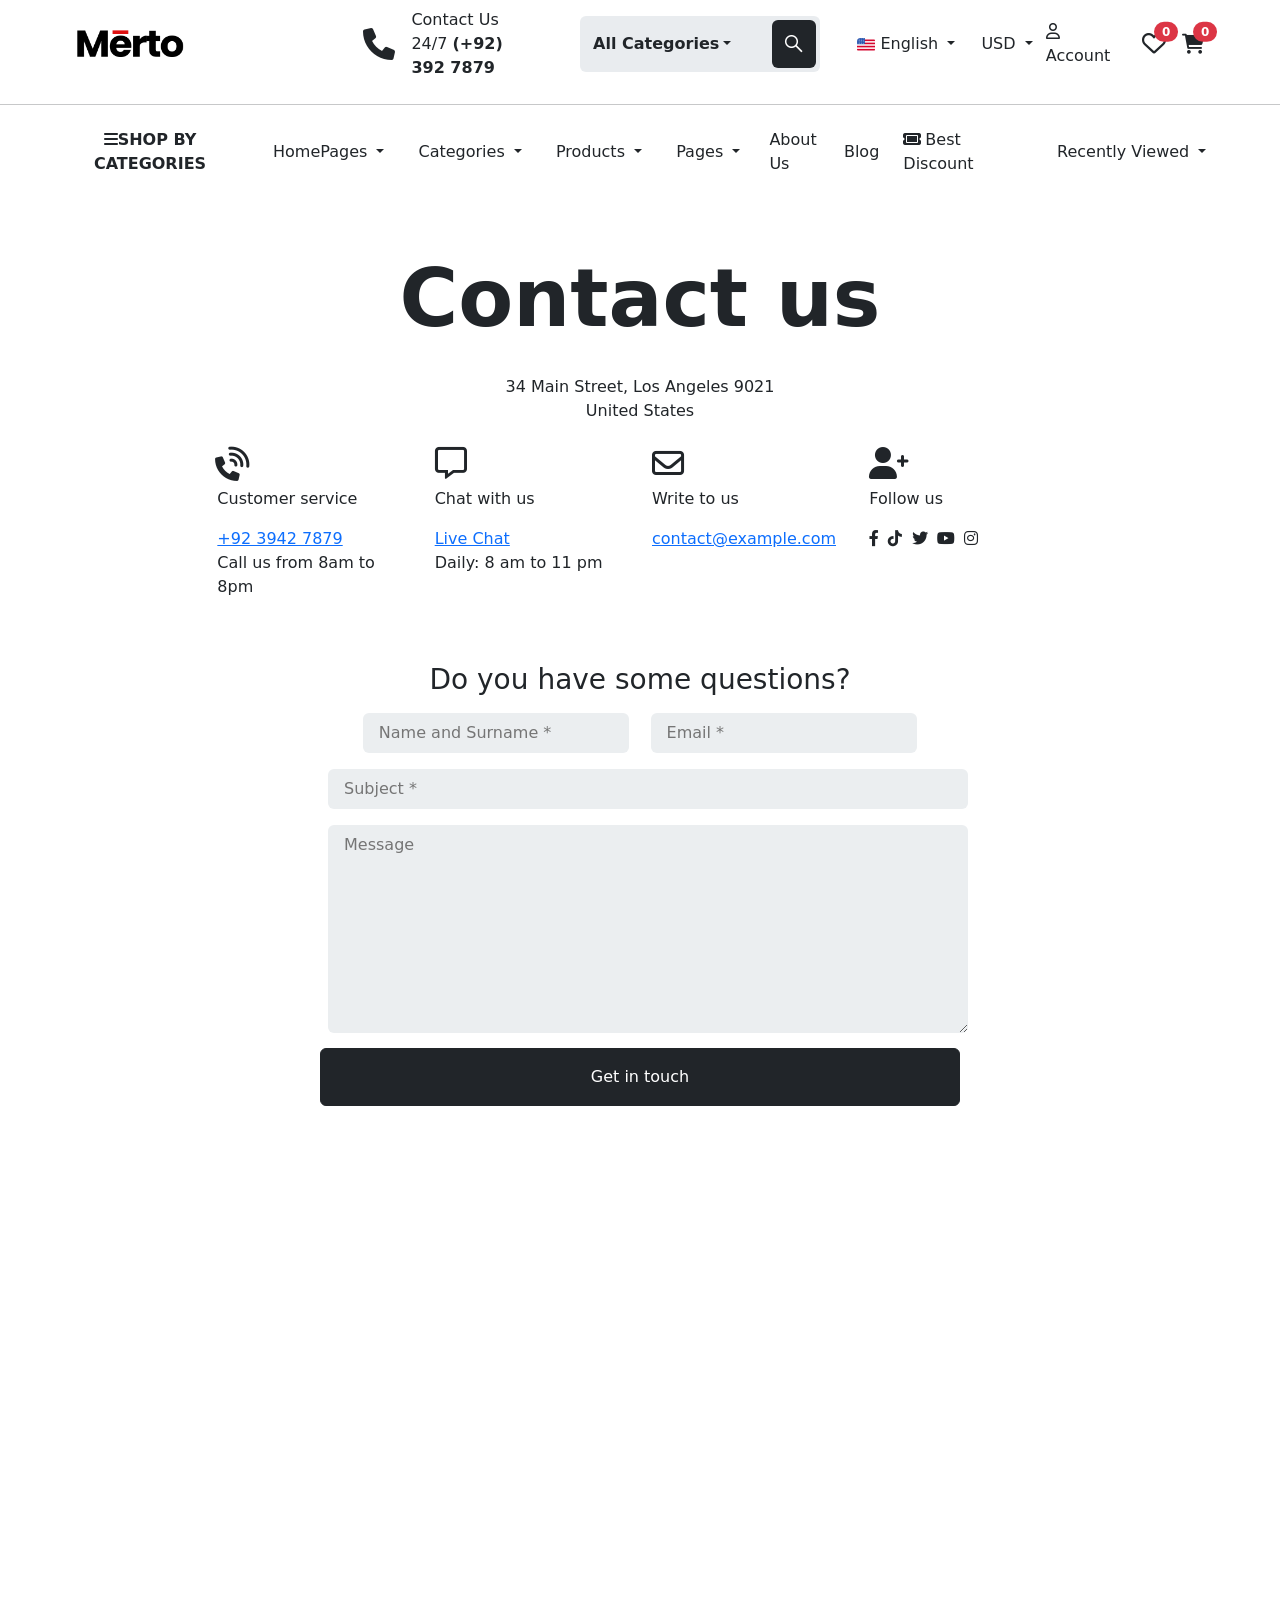
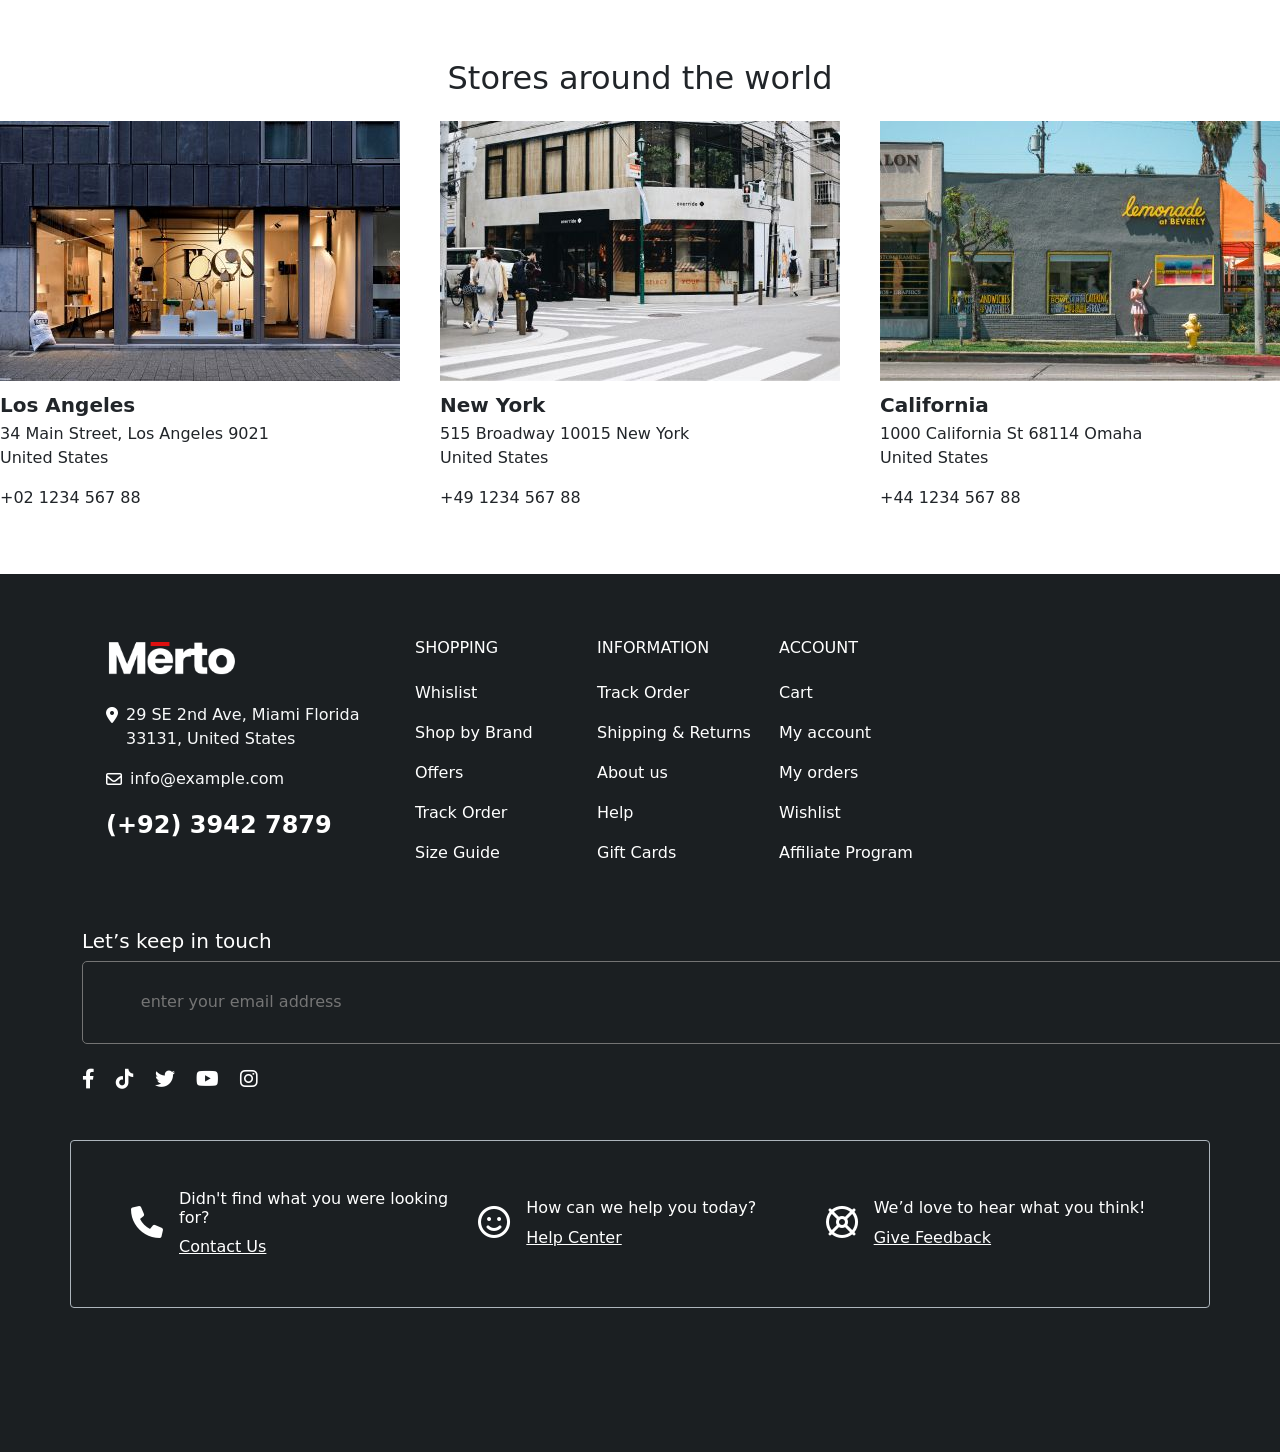
<file: Contact.html>
<!DOCTYPE html>
<html lang="en">

<head>
    <meta charset="UTF-8">
    <meta name="viewport" content="width=device-width, initial-scale=1.0">
    <title>Document</title>
    <link href="https://cdn.jsdelivr.net/npm/bootstrap@5.3.8/dist/css/bootstrap.min.css" rel="stylesheet"
        integrity="sha384-sRIl4kxILFvY47J16cr9ZwB07vP4J8+LH7qKQnuqkuIAvNWLzeN8tE5YBujZqJLB" crossorigin="anonymous">

    <link rel="stylesheet" href="https://cdnjs.cloudflare.com/ajax/libs/font-awesome/6.0.0/css/all.min.css">

    <link rel="stylesheet" href="https://cdnjs.cloudflare.com/ajax/libs/OwlCarousel2/2.3.4/assets/owl.carousel.min.css">
    <link rel="stylesheet"
        href="https://cdnjs.cloudflare.com/ajax/libs/OwlCarousel2/2.3.4/assets/owl.theme.default.min.css">

    <link rel="stylesheet" href="css/homeStyle.css">
</head>

<body>

<nav class="container-fluid position-sticky top-0 z-3 bg-white">
        <section class="myContainer">
            <div class=" row align-items-center">
                <div class="col-3">
                    <a href="index.html">
                        <img src="Images/logo.png" alt="" class="col-5">
                    </a>
                </div>

                <div class="col-5 d-flex ">
                    <div class="d-flex align-items-center me-5 hoveract">
                        <i class="fa-solid fa-phone fa-2x me-3"></i>
                        <a href="" class=" list-group-item ">
                            Contact Us 24/7 <span class="fw-bold">(+92) 392 7879</span>
                        </a>
                    </div>

                    <div class="input-group mb-3 bg-body-secondary mt-3 rounded-2">
                        <button class="btn  dropdown-toggle fw-bold" type="button" data-bs-toggle="dropdown"
                            aria-expanded="false">All Categories</button>
                        <ul class="dropdown-menu">
                            <li><a class="dropdown-item" href="#">Action</a></li>
                            <li><a class="dropdown-item" href="#">Another action</a></li>
                            <li><a class="dropdown-item" href="#">Something else here</a></li>
                            <li>
                                <hr class="dropdown-divider">
                            </li>
                            <li><a class="dropdown-item" href="#">Separated link</a></li>
                        </ul>
                        <input type="text" class="form-control border border-0 bg-body-secondary py-3"
                            aria-label="Text input with dropdown button" placeholder="Search for Products">

                        <button class="btn fw-bold bg-dark m-1 rounded-2" type="button" data-bs-toggle="dropdown"
                            aria-expanded="false"><i class="fa-brands fa-sistrix text-white fa-lg"></i></button>
                    </div>
                </div>

                <div class="col-4 d-flex align-items-center justify-content-end ">
                    <div class="btn-group hoveract">
                        <button class="btn dropdown-toggle" type="button" data-bs-toggle="dropdown"
                            aria-expanded="false">
                            <img src="Images/english.png" alt="">
                            English
                        </button>
                        <ul class="dropdown-menu ">
                            <li><a class="dropdown-item" href="#"><img src="Images/espanol.png" alt=""> Español</a></li>
                            <li><a class="dropdown-item" href="#"><img src="Images/francais.png" alt=""> Français</a>
                            </li>
                            <li><a class="dropdown-item" href="#"><img src="Images/portugues.png" alt=""> português</a>
                            </li>
                        </ul>
                    </div>

                    <div class="btn-group hoveract">
                        <button class="btn dropdown-toggle" type="button" data-bs-toggle="dropdown"
                            aria-expanded="false">
                            USD
                        </button>
                        <ul class="dropdown-menu">
                            <li><a class="dropdown-item" href="#">Menu item</a></li>
                            <li><a class="dropdown-item" href="#">Menu item</a></li>
                            <li><a class="dropdown-item" href="#">Menu item</a></li>
                        </ul>
                    </div>


                    <a href="" class="me-3 list-group-item hoveract">
                        <i class="fa-regular fa-user"></i>
                        <span class="fw-medium">Account</span>
                    </a>

                    <a href="" class="me-3 list-group-item hoveract">
                        <i class="fa-regular fa-heart fa-xl"></i>
                        <span class="position-absolute top-0 start-100 translate-middle badge rounded-pill bg-danger ">
                            0
                        </span>
                    </a>

                    <a href="" class=" list-group-item hoveract">
                        <i class="fa-solid fa-cart-shopping fa-lg"></i>
                        <span class="position-absolute top-0 start-100 translate-middle badge rounded-pill bg-danger">
                            0
                        </span>
                    </a>
                </div>

            </div>
        </section>
    </nav>

    <hr>

    <section class="myContainer">
        <div class="row align-items-center ">

            <div class="col-2">
                <div class="btn-group hoveract">
                    <button class="btn fw-semibold" type="button" data-bs-toggle="dropdown" aria-expanded="false">
                        <i class="fa-solid fa-bars"></i>SHOP BY CATEGORIES
                    </button>
                    <ul class="dropdown-menu">
                        <li><a class="dropdown-item" href="#">Menu item</a></li>
                        <li><a class="dropdown-item" href="#">Menu item</a></li>
                        <li><a class="dropdown-item" href="#">Menu item</a></li>
                    </ul>
                </div>
            </div>

            <div class="col-8 d-flex align-items-center ">
                <div class="btn-group hoveract me-2">
                    <button class="btn dropdown-toggle" type="button" data-bs-toggle="dropdown" aria-expanded="false">
                        HomePages
                    </button>
                    <ul class="dropdown-menu">
                        <li><a class="dropdown-item" href="#">Menu item</a></li>
                        <li><a class="dropdown-item" href="#">Menu item</a></li>
                        <li><a class="dropdown-item" href="#">Menu item</a></li>
                    </ul>
                </div>

                <div class="btn-group hoveract me-2">
                    <button class="btn dropdown-toggle" type="button" data-bs-toggle="dropdown" aria-expanded="false">
                        Categories
                    </button>
                    <ul class="dropdown-menu">
                        <li><a class="dropdown-item" href="#">Menu item</a></li>
                        <li><a class="dropdown-item" href="#">Menu item</a></li>
                        <li><a class="dropdown-item" href="#">Menu item</a></li>
                    </ul>
                </div>

                <div class="btn-group hoveract me-2">
                    <button class="btn dropdown-toggle" type="button" data-bs-toggle="dropdown" aria-expanded="false">
                        Products
                    </button>
                    <ul class="dropdown-menu">
                        <li><a class="dropdown-item" href="#">Menu item</a></li>
                        <li><a class="dropdown-item" href="#">Menu item</a></li>
                        <li><a class="dropdown-item" href="#">Menu item</a></li>
                    </ul>
                </div>

                <div class="btn-group hoveract me-3">
                    <button class="btn dropdown-toggle" type="button" data-bs-toggle="dropdown" aria-expanded="false">
                        Pages
                    </button>
                    <ul class="dropdown-menu">
                        <li><a class="dropdown-item" href="#">Menu item</a></li>
                        <li><a class="dropdown-item" href="#">Menu item</a></li>
                        <li><a class="dropdown-item" href="#">Menu item</a></li>
                    </ul>
                </div>

                <a href="" class=" list-group-item hoveract me-4">About Us</a>
                <a href="" class=" list-group-item hoveract me-4">Blog</a>
                <a href="" class=" list-group-item hoveract me-4"><i class="fa-solid fa-ticket me-1"></i>Best
                    Discount</a>

            </div>


            <div class="col-2  text-end">
                <div class="btn-group hoveract">
                    <button class="btn dropdown-toggle" type="button" data-bs-toggle="dropdown" aria-expanded="false">
                        Recently Viewed
                    </button>
                    <ul class="dropdown-menu">
                        <li><a class="dropdown-item" href="#">Menu item</a></li>
                        <li><a class="dropdown-item" href="#">Menu item</a></li>
                        <li><a class="dropdown-item" href="#">Menu item</a></li>
                    </ul>
                </div>
            </div>
        </div>
    </section>


    <div class="text-center mt-5 py-2">
        <p class="fw-bold fa-5x">Contact us</p>
        <p>34 Main Street, Los Angeles 9021 <br>United States</p>
    </div>

    <div class="row justify-content-center">
        <div class="col-2">
            <i class="fa-solid fa-phone-volume fa-2x fa-rotate-by mb-2" style="--fa-rotate-angle: -45deg;"></i>
            <p>Customer service</p>
            <a href="#">+92 3942 7879</a>
            <p>Call us from 8am to 8pm</p>
        </div>
        <div class="col-2">
            <i class="fa-regular fa-message fa-2x mb-2"></i>
            <p>Chat with us</p>
            <a href="#">Live Chat</a>
            <p>Daily: 8 am to 11 pm</p>
        </div>
        <div class="col-2">
            <i class="fa-regular fa-envelope fa-2x mb-2"></i>
            <p>Write to us</p>
            <a href="#">contact@example.com</a>
        </div>
        <div class="col-2">
            <i class="fa-solid fa-user-plus fa-2x mb-2"></i>
            <p>Follow us</p>
            <div class="">
                <i class="fa-brands fa-facebook-f me-1 hoveract"></i>
                <i class="fa-brands fa-tiktok me-1 hoveract"></i>
                <i class="fa-brands fa-twitter me-1 hoveract"></i>
                <i class="fa-brands fa-youtube me-1 hoveract"></i>
                <i class="fa-brands fa-instagram me-1 hoveract"></i>
            </div>
        </div>
    </div>

    <section class="text-center my-5 col-6 m-auto">
        <h3>Do you have some questions?</h3>

        <div>
            <form action="">
                <input type="text" placeholder="Name and Surname *"
                    class="border-0 bg-lightgray px-3 py-2 rounded-2 col-5 m-2">
                <input type="email" placeholder="Email *" class="border-0 bg-lightgray px-3 py-2 rounded-2 col-5 m-2">
                <input type="text" placeholder="Subject *" class="border-0 bg-lightgray px-3 py-2 rounded-2 col-12 m-2">
                <textarea name="" id="" placeholder="Message"
                    class="border-0 bg-lightgray px-3 py-2 rounded-2 col-12 m-2" rows="8"></textarea>

                <button class="w-100 btn btn-dark p-3">Get in touch</button>
            </form>
        </div>
    </section>

    <section>
        <iframe
            src="https://www.google.com/maps/embed?pb=!1m14!1m8!1m3!1d26445.024106000106!2d-118.249991!3d34.053412!3m2!1i1024!2i768!4f13.1!3m3!1m2!1s0x80c2c75ddc27da13%3A0xe22fdf6f254608f4!2sLos%20Angeles%2C%20CA!5e0!3m2!1sen!2sus!4v1778181311083!5m2!1sen!2sus"
            width="100%" height="450" style="border:0;" allowfullscreen="" loading="lazy"
            referrerpolicy="no-referrer-when-downgrade"></iframe>
    </section>

    <section class="my-5 ">
        <div class="text-center">
            <h2>Stores around the world</h2>
        </div>

        <div class="row justify-content-center mt-4 gap-3">
            <div class="col-auto">
                <img src="Images/about-2.jpg" alt="">
                <p class="fw-bold fa-lg pt-4">Los Angeles</p>
                <p>34 Main Street, Los Angeles 9021 <br> United States</p>
                <p>+02 1234 567 88</p>
            </div>
            <div class="col-auto">
                <img src="Images/about-3.jpg" alt="">
                <p class="fw-bold fa-lg pt-4">New York</p>
                <p>515 Broadway 10015 New York <br> United States</p>
                <p>+49 1234 567 88</p>
            </div>
            <div class="col-auto">
                <img src="Images/about-4.jpg" alt="">
                <p class="fw-bold fa-lg pt-4">California</p>
                <p>1000 California St 68114 Omaha <br> United States</p>
                <p>+44 1234 567 88</p>
            </div>
        </div>
    </section>




    <footer class="container-fluid footer text-white mt-0 pt-3">
        <div class="container">
            <div class="row">
                <div class="col-3 m-4">
                    <img src="Images/Whitelogo.png" alt="" class="col-6 my-4">
                    <div class="d-flex">
                        <i class="fa-solid fa-location-dot me-2 mt-1"></i>
                        <p class="text-light">29 SE 2nd Ave, Miami Florida 33131, United States</p>
                    </div>

                    <div class="d-flex">
                        <i class="fa-regular fa-envelope me-2 mt-1"></i>
                        <p class="text-light">info@example.com</p>
                    </div>

                    <a href="#" class="text-white text-decoration-none fs-4 fw-bold hoveract">(+92) 3942 7879</a>
                </div>

                <div class="col-6 mt-5 row">
                    <div class="col">
                        <h6>SHOPPING</h6>
                        <ul class="m-0 p-0 mt-4">
                            <li class="my-3 "><a href="#" class="hoveract text-white text-decoration-none ">Whislist</a>
                            </li>
                            <li class="my-3"><a href="#" class="hoveract text-white text-decoration-none ">Shop by
                                    Brand</a></li>
                            <li class="my-3"><a href="#" class="hoveract text-white text-decoration-none ">Offers</a>
                            </li>
                            <li class="my-3"><a href="#" class="hoveract text-white text-decoration-none ">Track
                                    Order</a></li>
                            <li class="my-3"><a href="#" class="hoveract text-white text-decoration-none ">Size
                                    Guide</a></li>
                        </ul>
                    </div>
                    <div class="col">
                        <h6>INFORMATION</h6>
                        <ul class="m-0 p-0 mt-4">
                            <li class="my-3"><a href="#" class="hoveract text-white text-decoration-none ">Track
                                    Order</a></li>
                            <li class="my-3"><a href="#" class="hoveract text-white text-decoration-none ">Shipping
                                    &
                                    Returns</a>
                            </li>
                            <li class="my-3"><a href="#" class="hoveract text-white text-decoration-none ">About
                                    us</a>
                            </li>
                            <li class="my-3"><a href="#" class="hoveract text-white text-decoration-none ">Help</a>
                            </li>
                            <li class="my-3"><a href="#" class="hoveract text-white text-decoration-none ">Gift
                                    Cards</a></li>
                        </ul>
                    </div>
                    <div class="col">
                        <h6>ACCOUNT</h6>
                        <ul class="m-0 p-0 mt-4">
                            <li class="my-3"><a href="#" class="hoveract text-white text-decoration-none ">Cart</a>
                            </li>
                            <li class="my-3"><a href="#" class="hoveract text-white text-decoration-none ">My
                                    account</a></li>
                            <li class="my-3"><a href="#" class="hoveract text-white text-decoration-none ">My
                                    orders</a>
                            </li>
                            <li class="my-3"><a href="#" class="hoveract text-white text-decoration-none ">Wishlist</a>
                            </li>
                            <li class="my-3"><a href="#" class="hoveract text-white text-decoration-none ">Affiliate
                                    Program</a>
                            </li>
                        </ul>
                    </div>
                </div>

                <div class="col mt-5">
                    <h5>Let’s keep in touch</h5>
                    <div class="footerMail d-flex justify-content-between">
                        <input type="text" class=" bg-transparent text-white outline-none border-0"
                            placeholder="enter your email address" aria-label="Recipient's username"
                            aria-describedby="button-addon2">

                        <button class="btn text-white" type="button" id="button-addon2"><i
                                class="fa-solid fa-arrow-right"></i></button>
                    </div>

                    <div class="mt-4">
                        <i class="fa-brands fa-facebook-f me-3 fa-lg hoveract"></i>
                        <i class="fa-brands fa-tiktok me-3 fa-lg hoveract"></i>
                        <i class="fa-brands fa-twitter me-3 fa-lg hoveract"></i>
                        <i class="fa-brands fa-youtube me-3 fa-lg hoveract"></i>
                        <i class="fa-brands fa-instagram me-3 fa-lg hoveract"></i>
                    </div>
                </div>
            </div>

            <div class="row mt-5 border border-dark-subtle p-5 rounded-1">
                <div class="col d-flex align-items-center">
                    <div><i class="fa-solid fa-phone fa-2x me-3"></i> </div>
                    <div>
                        <h6>Didn't find what you were looking for?</h6>
                        <a href="#" class="text-white ">Contact Us</a>
                    </div>
                </div>
                <div class="col d-flex align-items-center">
                    <div><i class="fa-regular fa-face-smile fa-2x me-3"></i></div>
                    <div>
                        <h6>How can we help you today?</h6>
                        <a href="#" class="text-white">Help Center</a>
                    </div>
                </div>
                <div class="col d-flex align-items-center">
                    <div><i class="fa-regular fa-life-ring fa-2x me-3"></i></div>
                    <div>
                        <h6>We’d love to hear what you think!</h6>
                        <a href="#" class="text-white">Give Feedback</a>
                    </div>
                </div>
            </div>
            <br><br><br><br><br><br>
            <div></div>
        </div>
    </footer>


    <script src="https://cdn.jsdelivr.net/npm/bootstrap@5.3.8/dist/js/bootstrap.bundle.min.js"
        integrity="sha384-FKyoEForCGlyvwx9Hj09JcYn3nv7wiPVlz7YYwJrWVcXK/BmnVDxM+D2scQbITxI"
        crossorigin="anonymous"></script>

    <script src="https://cdnjs.cloudflare.com/ajax/libs/jquery/3.6.0/jquery.min.js"></script>
    <script src="https://cdnjs.cloudflare.com/ajax/libs/OwlCarousel2/2.3.4/owl.carousel.min.js"></script>

</body>

</html>
</file>
<file: css/homeStyle.css>
/* *{
    padding: 0;
    margin: 0;
    box-sizing: border-box;
} */
.hoveract:hover {
    color: #e32e40 !important;
}

.myContainer {
    width: 90%;
    margin-right: auto;
    margin-left: auto;
}

.carousel-container {
    background-color: #84a7a9;
}

.carousel-container2 {
    background-color: #cca786;
}

.carousel-container3 {
    background-color: #db5847;
}

.custom-carousel-caption {
    color: white;
    margin: auto;
    padding-left: 10%;
}

.custom-carousel-caption p {
    font-size: 2.8rem;
    width: 80%;
    /* line-height: 3rem; */
}

.custom-carousel-caption button {
    padding: 2.5% 6%;
    font-weight: 700;
    border-radius: 5px;
    border: none;
    outline: none;
}


.custom-carousel-caption {
    top: 30% !important;
    left: 10% !important;
}

.custom-carousel-img {
    margin-left: 35% !important;
}

.bg-green {
    background-color: #84A7A9;
}

.bg-beige {
    background-color: #d1ad8d;
}

.bg-red {
    background-color: #DB5847;
}

.product-hover-btn {
    top: 5%;
    right: 0%;
    padding: 2% 4%;
    border-radius: 5px;
    display: none;
}

.products-carousel .item:hover .product-hover-btn {
    display: flex;
    flex-direction: column;
}

.custom-carousel-caption {
    top: 30% !important;
    left: 10% !important;
}

.custom-carousel-img {
    margin-left: 35% !important;
}

.photos-carousel .item {
    height: 550px;
}

.photos-carousel .item img {
    width: 100%;
    height: 100%;
    object-fit: cover;
}

.side-banners {
    height: 500px;
    display: flex;
    flex-direction: column;
}

.side-banners div {
    height: 55%;
}

.side-banners img {
    width: 100%;
    height: 100%;
    object-fit: cover;
}

.bg-green {
    background-color: #84A7A9;
}

.bg-beige {
    background-color: #CCA786;
}

.bg-red {
    background-color: #DB5847;
}

.bg-darkBlue {
    background-color: #686f82;
}

.bg-pink {
    background-color: #e6999f;
}

.saleDiv p {
    bottom: 3%;
    left: 15%;
    color: white;
    font-size: 1.7rem;
    width: 70%;
    font-weight: 900;
    text-align: center;
}

.rescaleHover img {
    transition: all 0.2s;
}

.rescaleHover:hover img {
    transform: scale(1.05);
}

.collectionDiv p {
    top: 5%;
    left: 30%;
    font-size: 2rem;
    text-align: center;
    font-weight: 700;

}

.collectionDiv span {
    color: #CF600F;
    font-size: 0.8rem;
    font-weight: 700;
}

.collectionDiv a {
    color: black;
    font-size: 1rem;
    font-weight: 700;
    width: 30%;
    left: 47%;
    top: 36%;
}


.beautyDiv p {
    bottom: 15%;
    left: 15%;
    color: white;
    font-size: 1.5rem;
    width: 70%;
    font-weight: 600;
    text-align: center;
}

.beautyDiv span {
    bottom: 8%;
    left: 15%;
    color: rgba(255, 255, 255, 0.527);
    font-size: 2.5rem;
    width: 70%;
    font-weight: 600;
    text-align: center;
    font-family: initial;
    font-style: italic;
}

ul {
    list-style: none;
}

.footer {
    background-color: #1b1f22;
}

.footerMail {
    padding: 2% 5%;
    padding-right: 0;
    width: 120%;
    border: 1px solid #747474;
    border-radius: 5px;
}

.footerMail button {
    outline: none;
    border: none;
}

.footerMail input:focus {
    outline: none;
    border: none;
}

.sm-text {
    font-size: 0.9rem;
}

.bg-lightgray {
    background-color: #ebeef0;
}



.overlay {
    height: 100%;
    width: 100%;
    position: absolute;
    z-index: 999;
    left: 0;
    background-color: #dee2e3;
    overflow-x: hidden;
    transition: 0.5s;
}

.overlay-content {
    position: relative;
    top: 5%;
    width: 100%;
    text-align: center;
    color: white;
}

.closebtn {
    position: absolute;
    top: 20px;
    right: 45px;
    font-size: 60px;
    color: white;
    text-decoration: none;
}

.homepageCard {
    width: 20%;
}

.dropdown:hover .dropdown-menu {
    display: block;
    margin-top: 0;
    /* remove the gap so it doesn't close */
}

.read-more:hover {
    background-color: #212529 !important;
    color: white !important;
}
</file>
